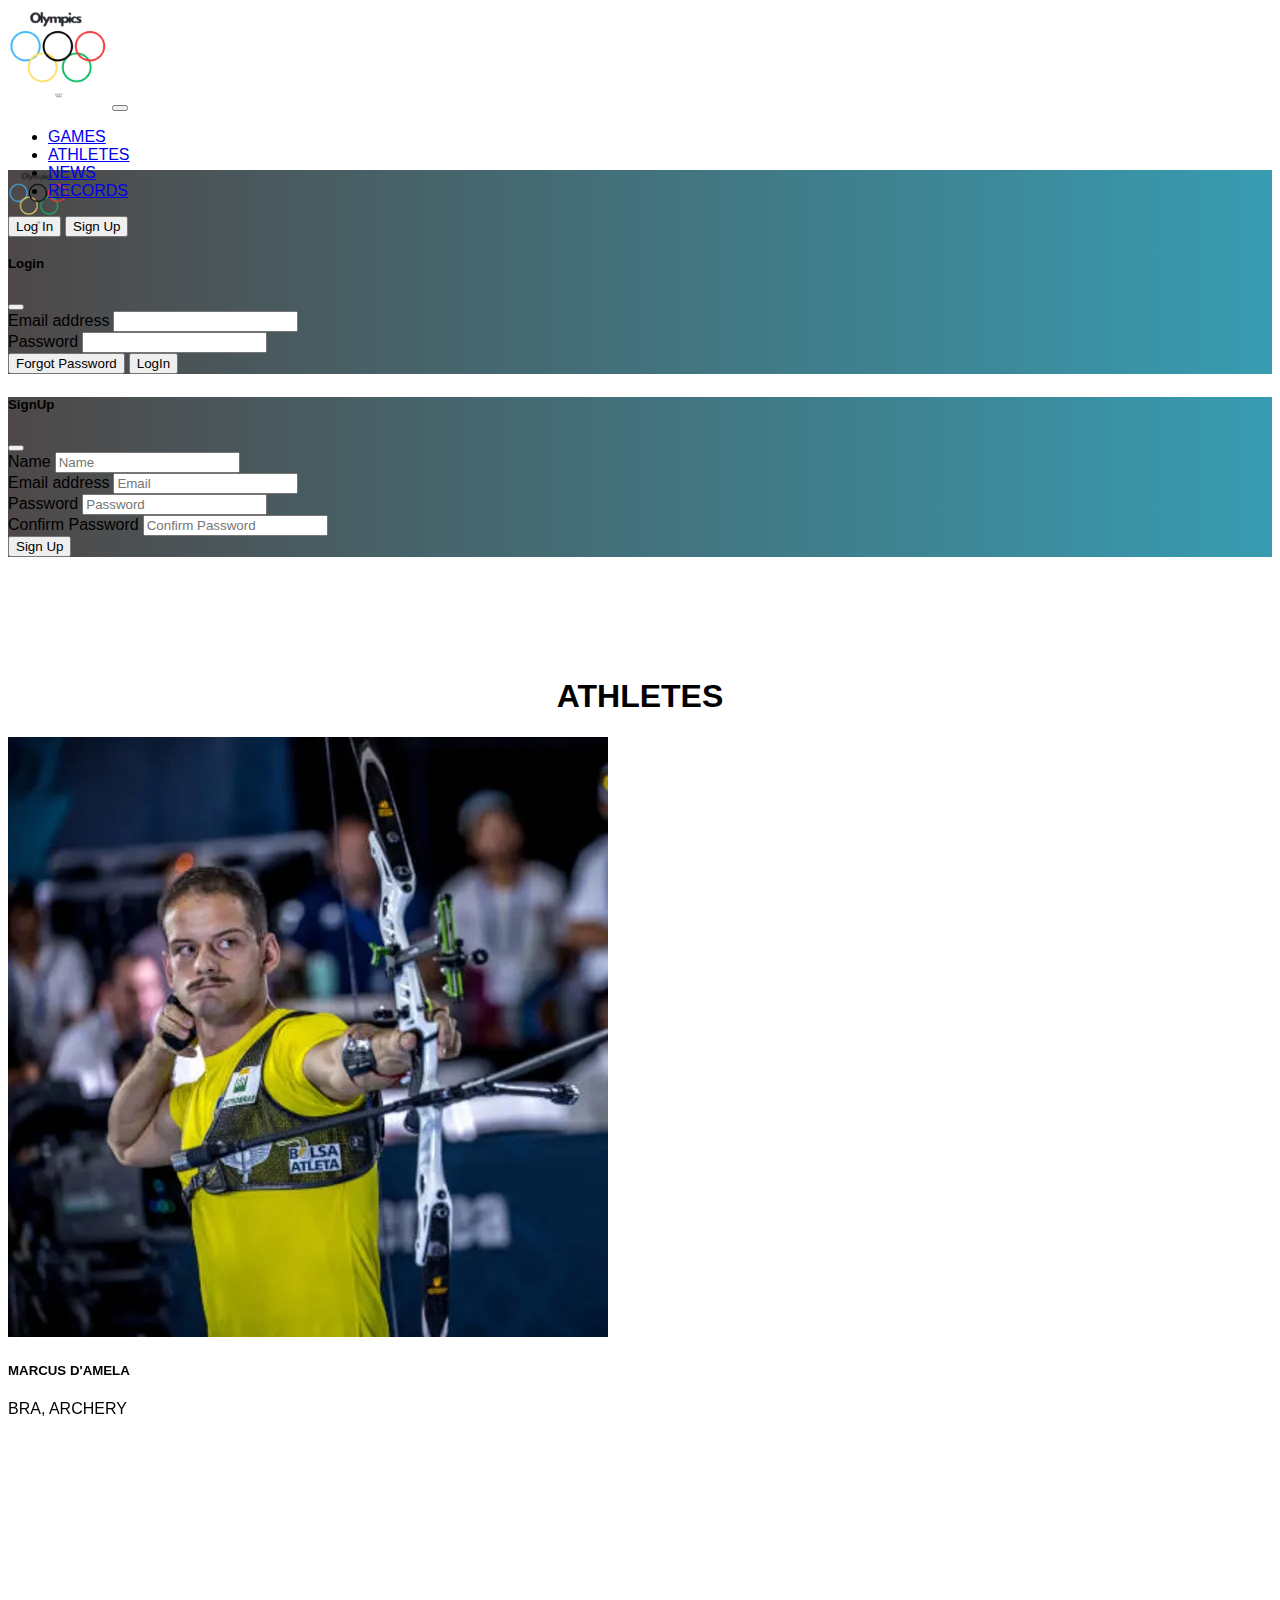
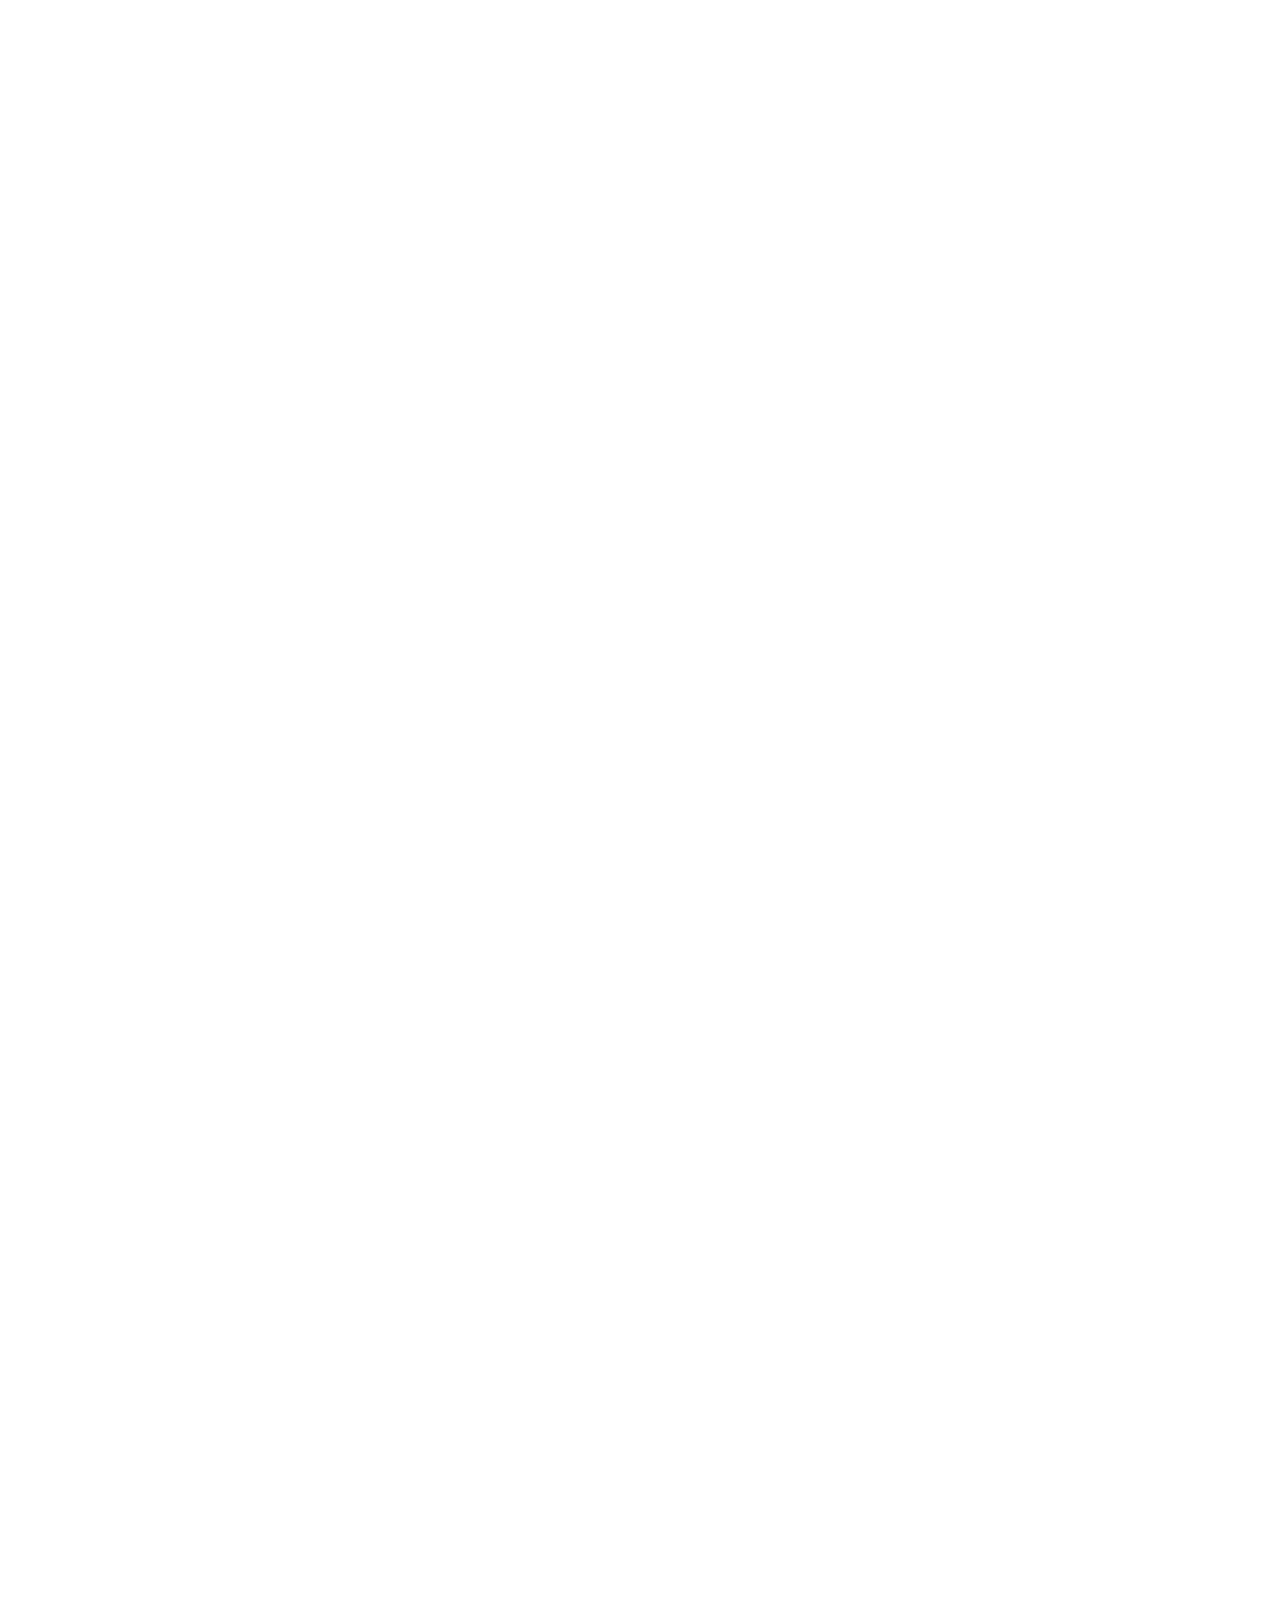
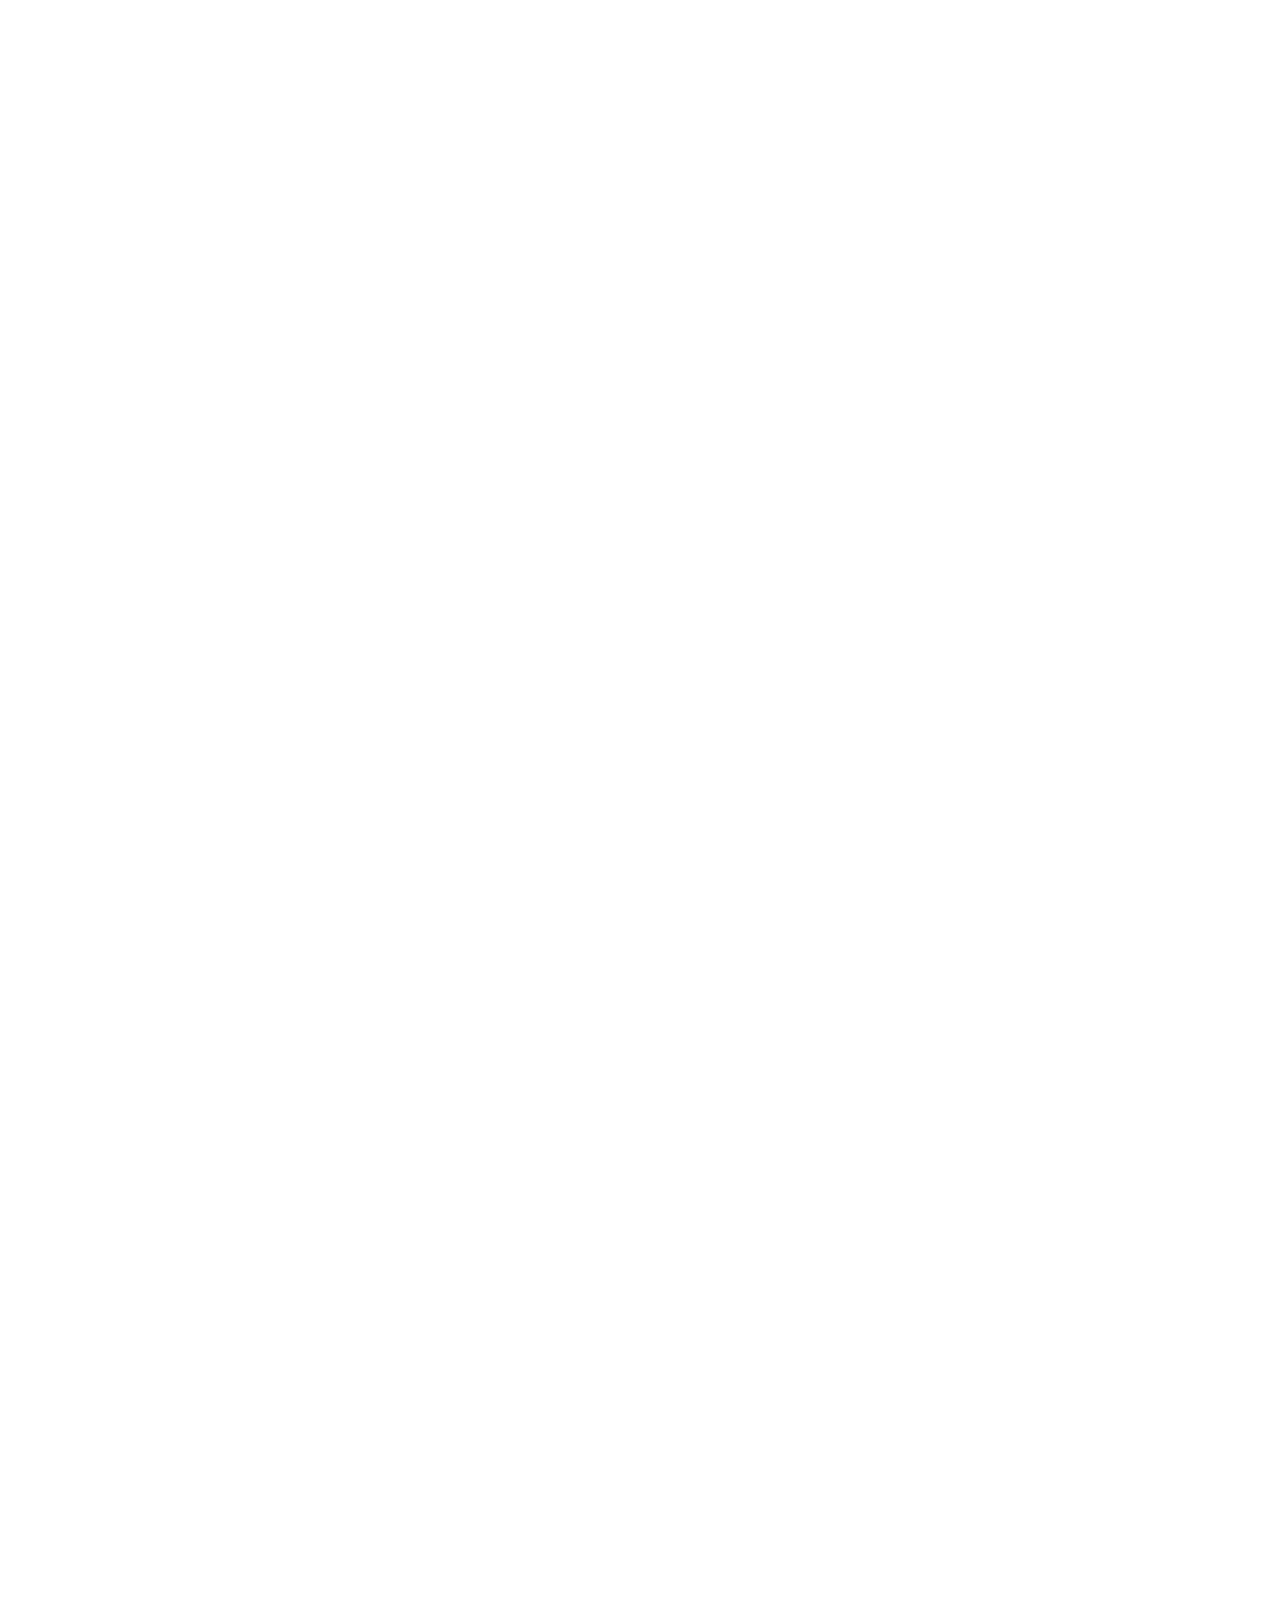
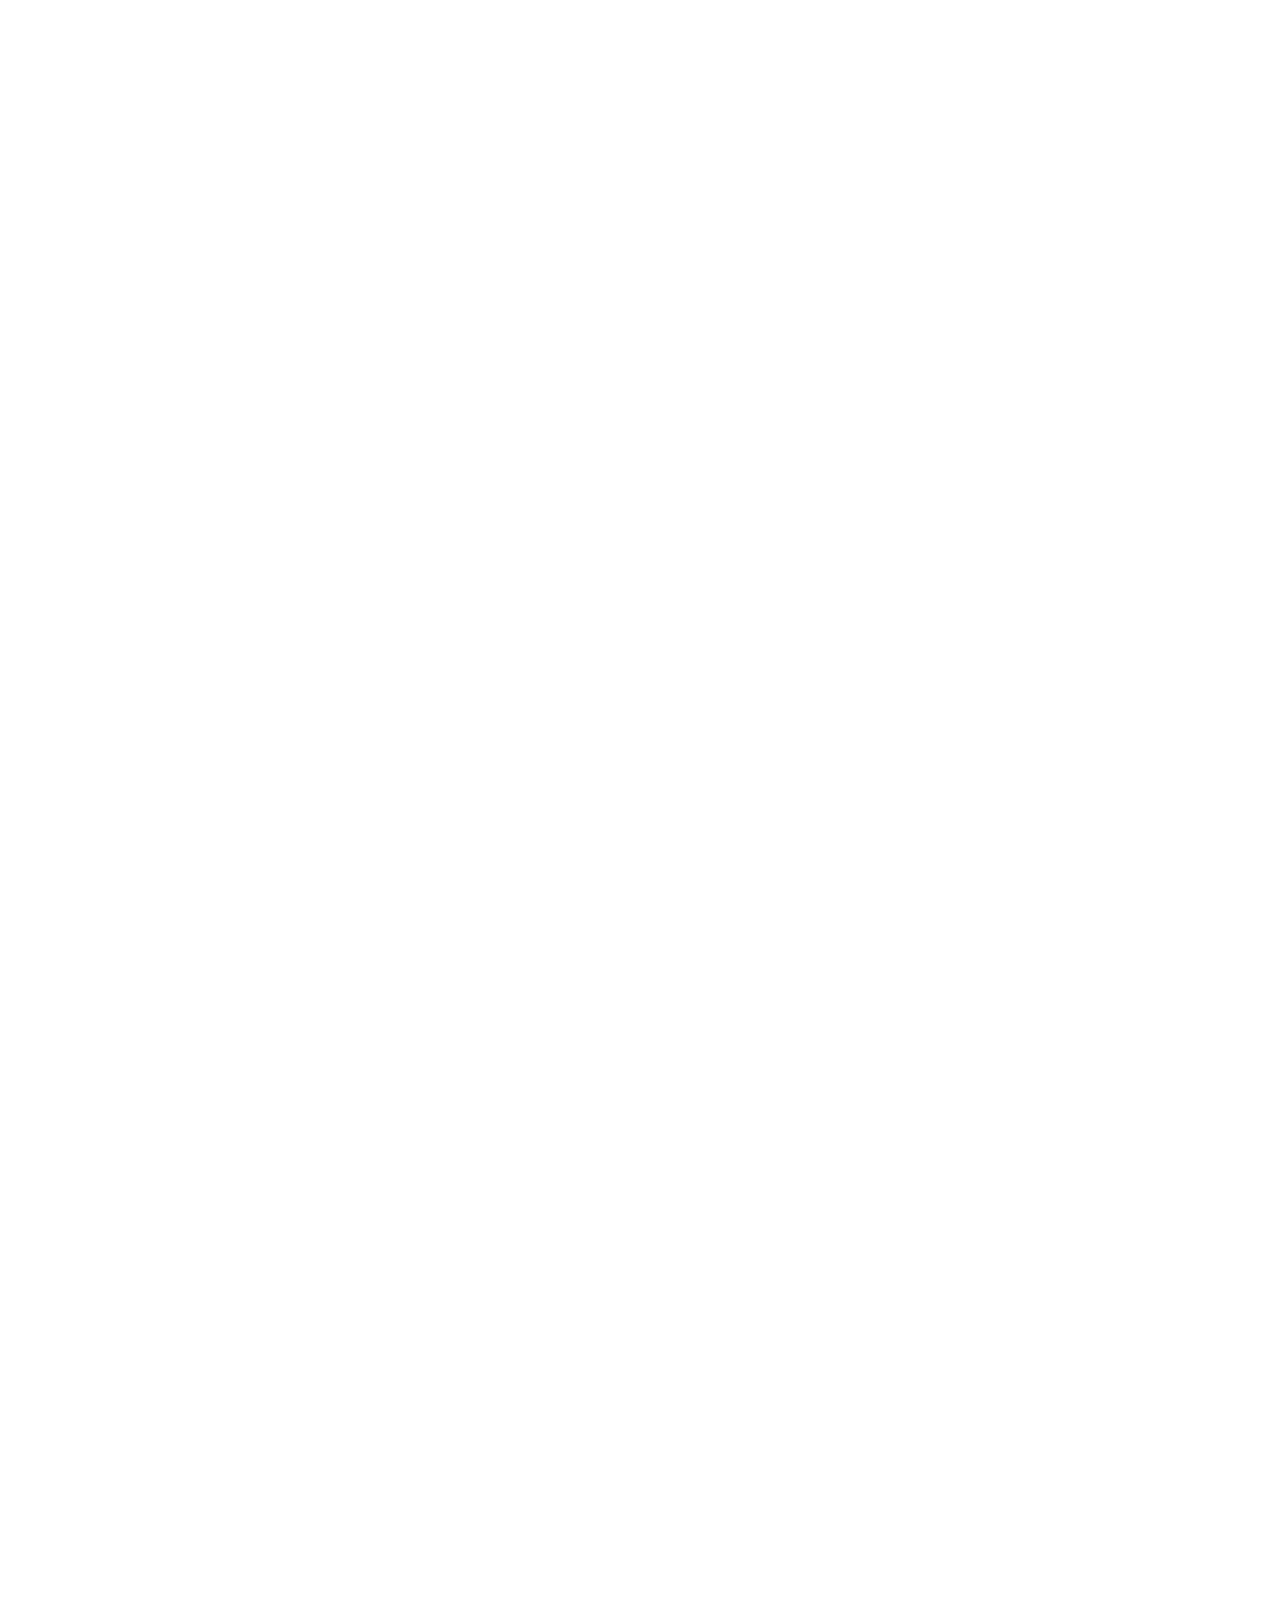
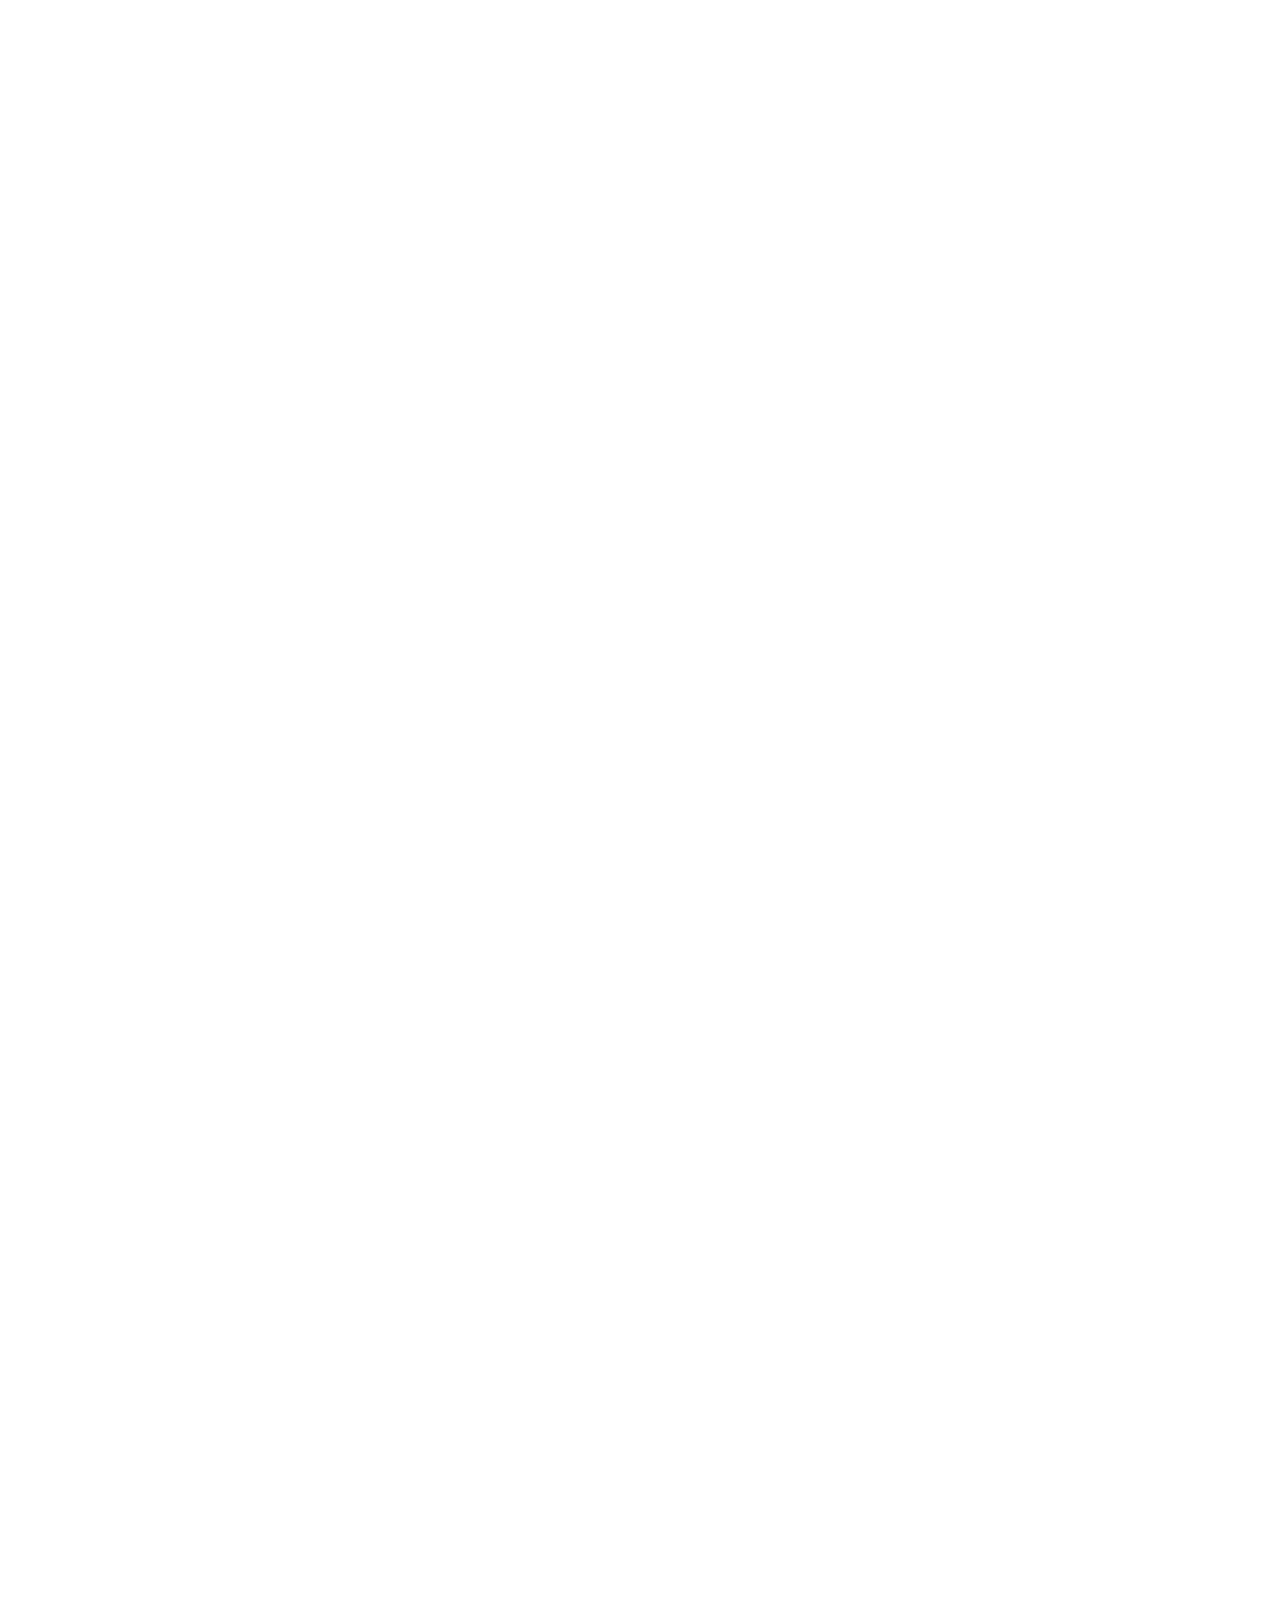
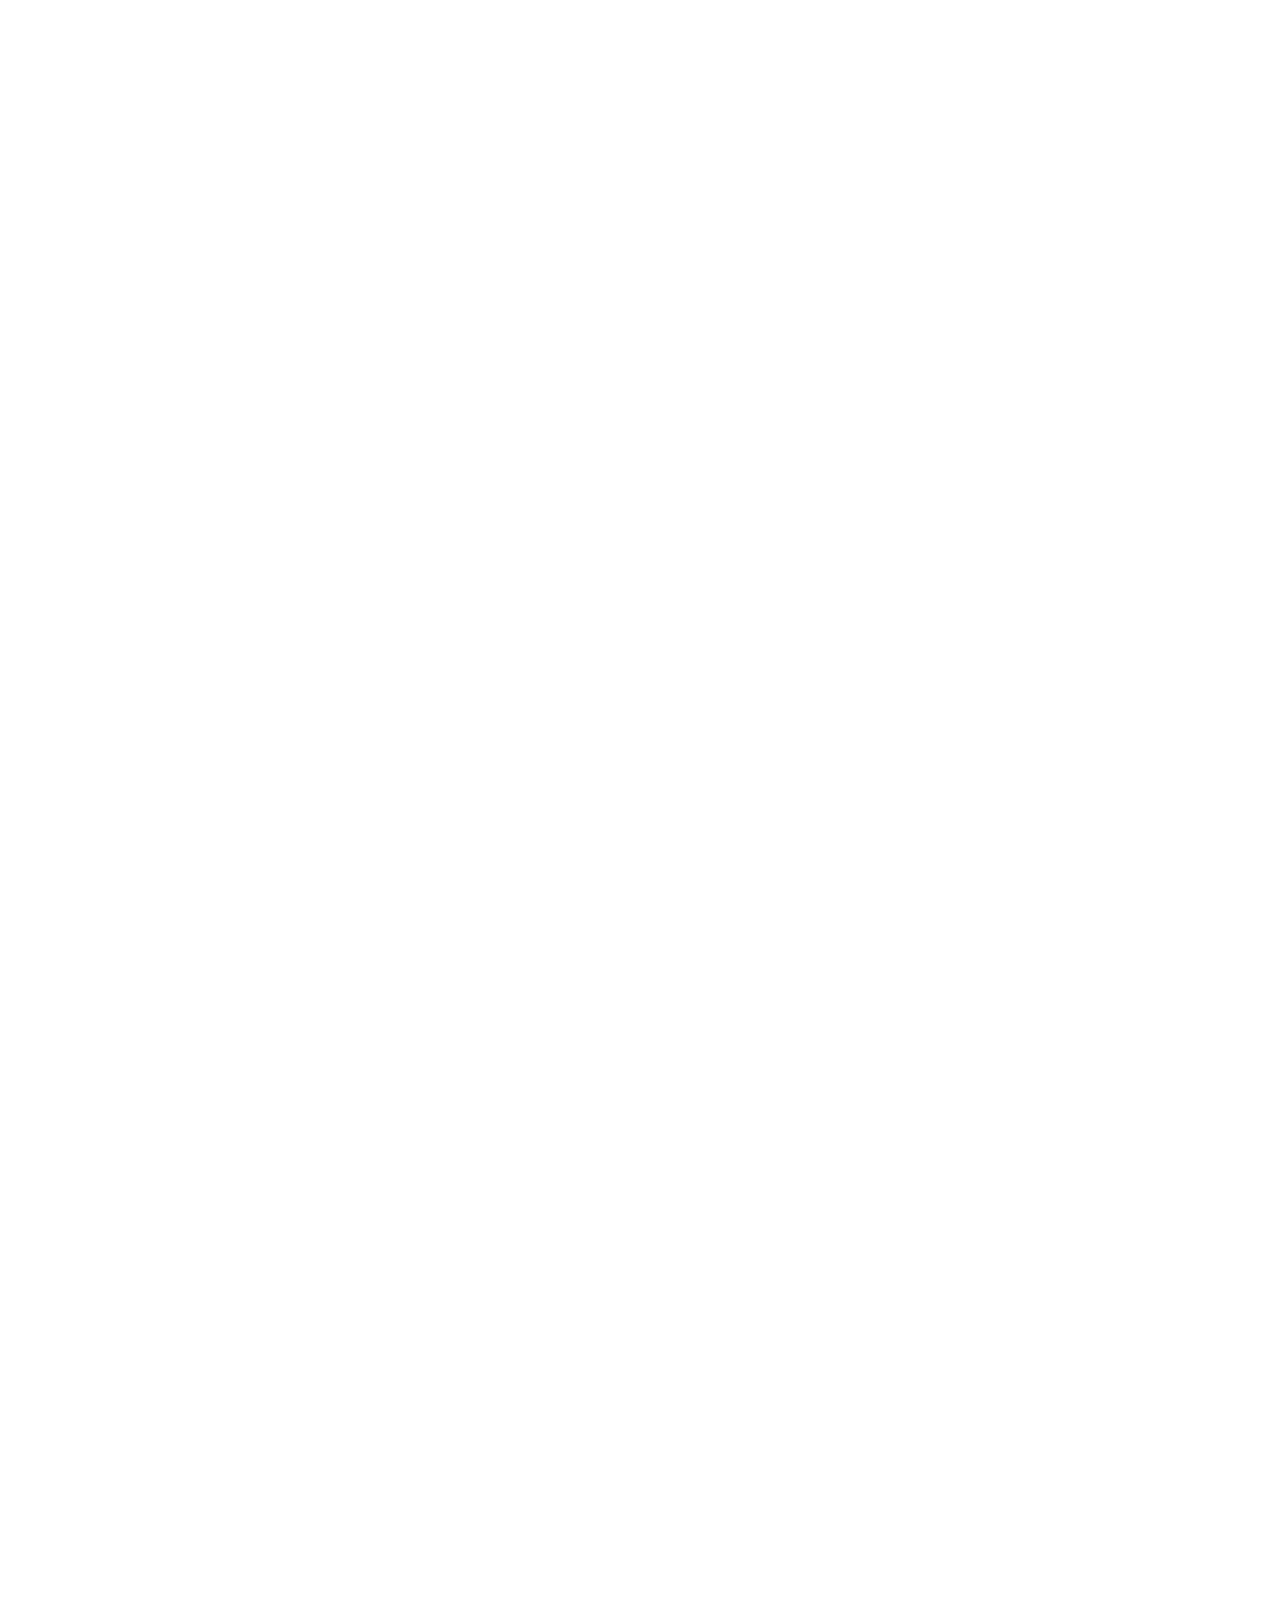
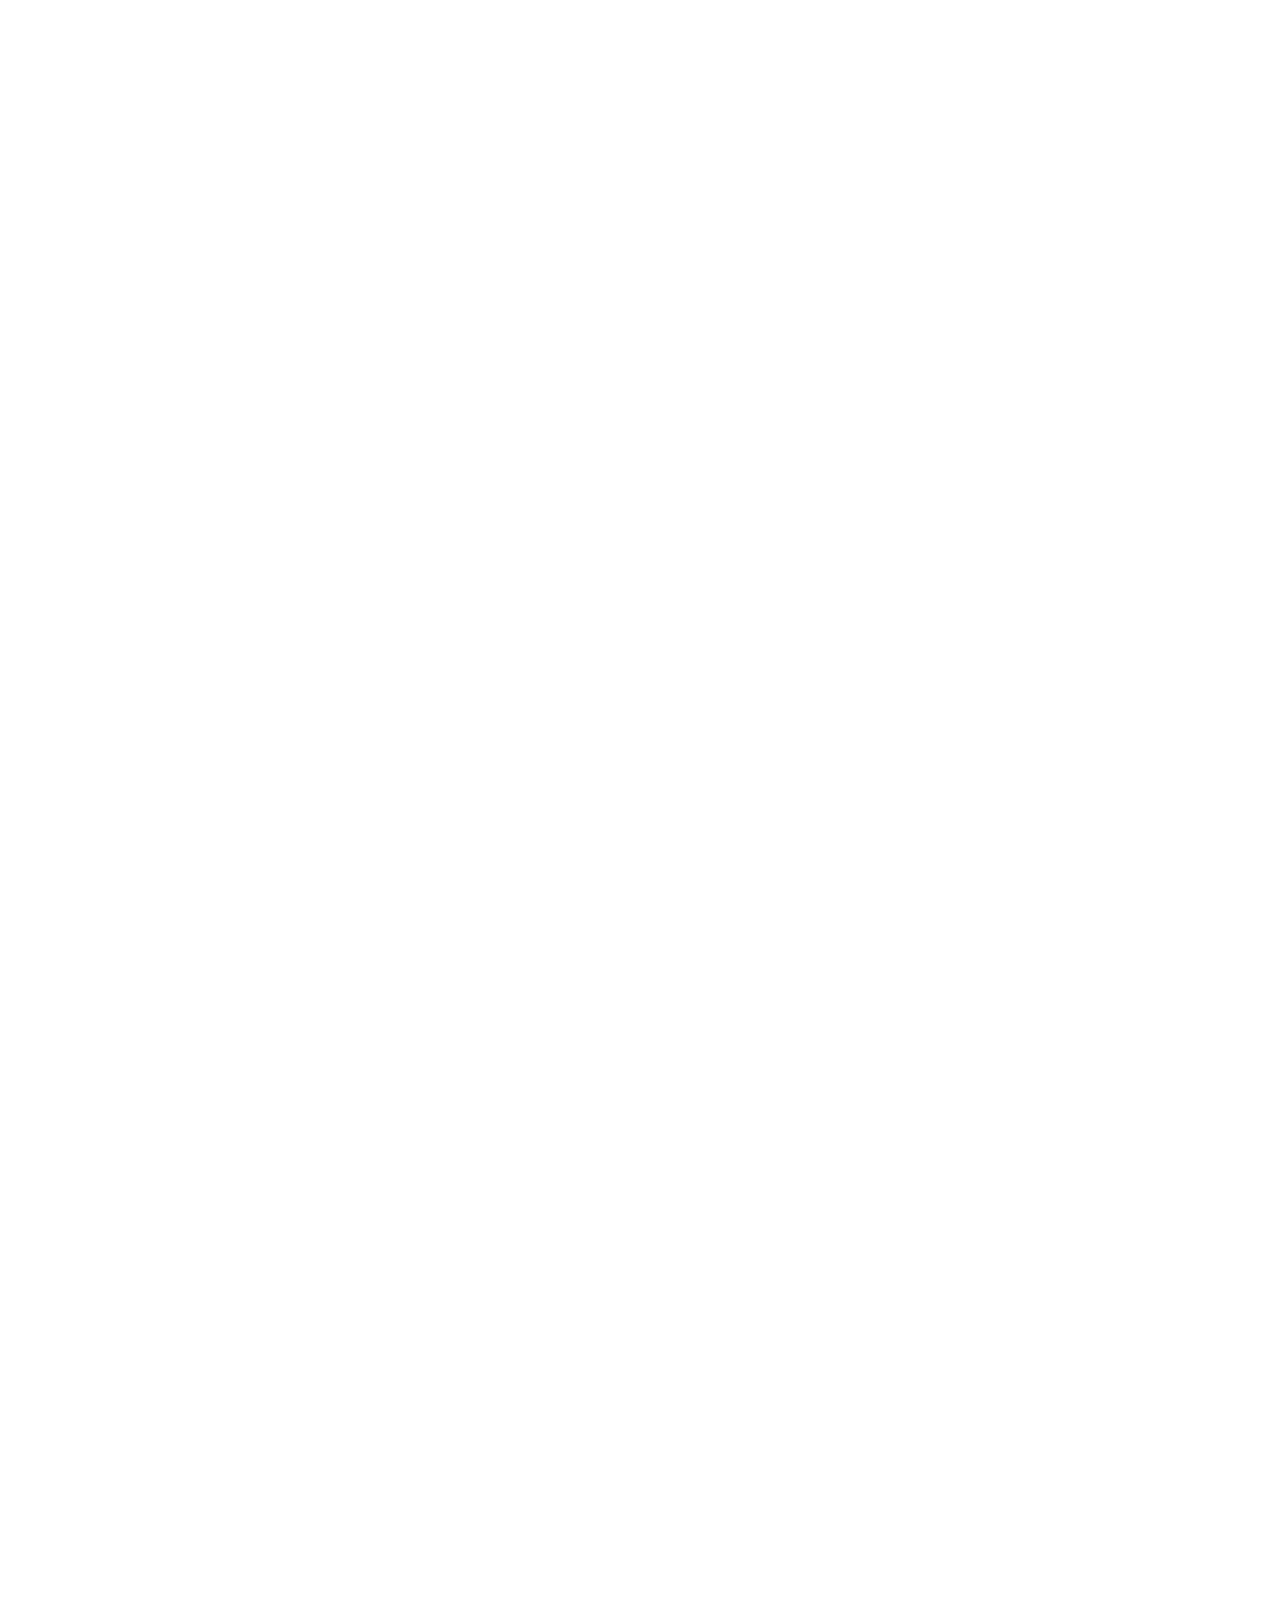
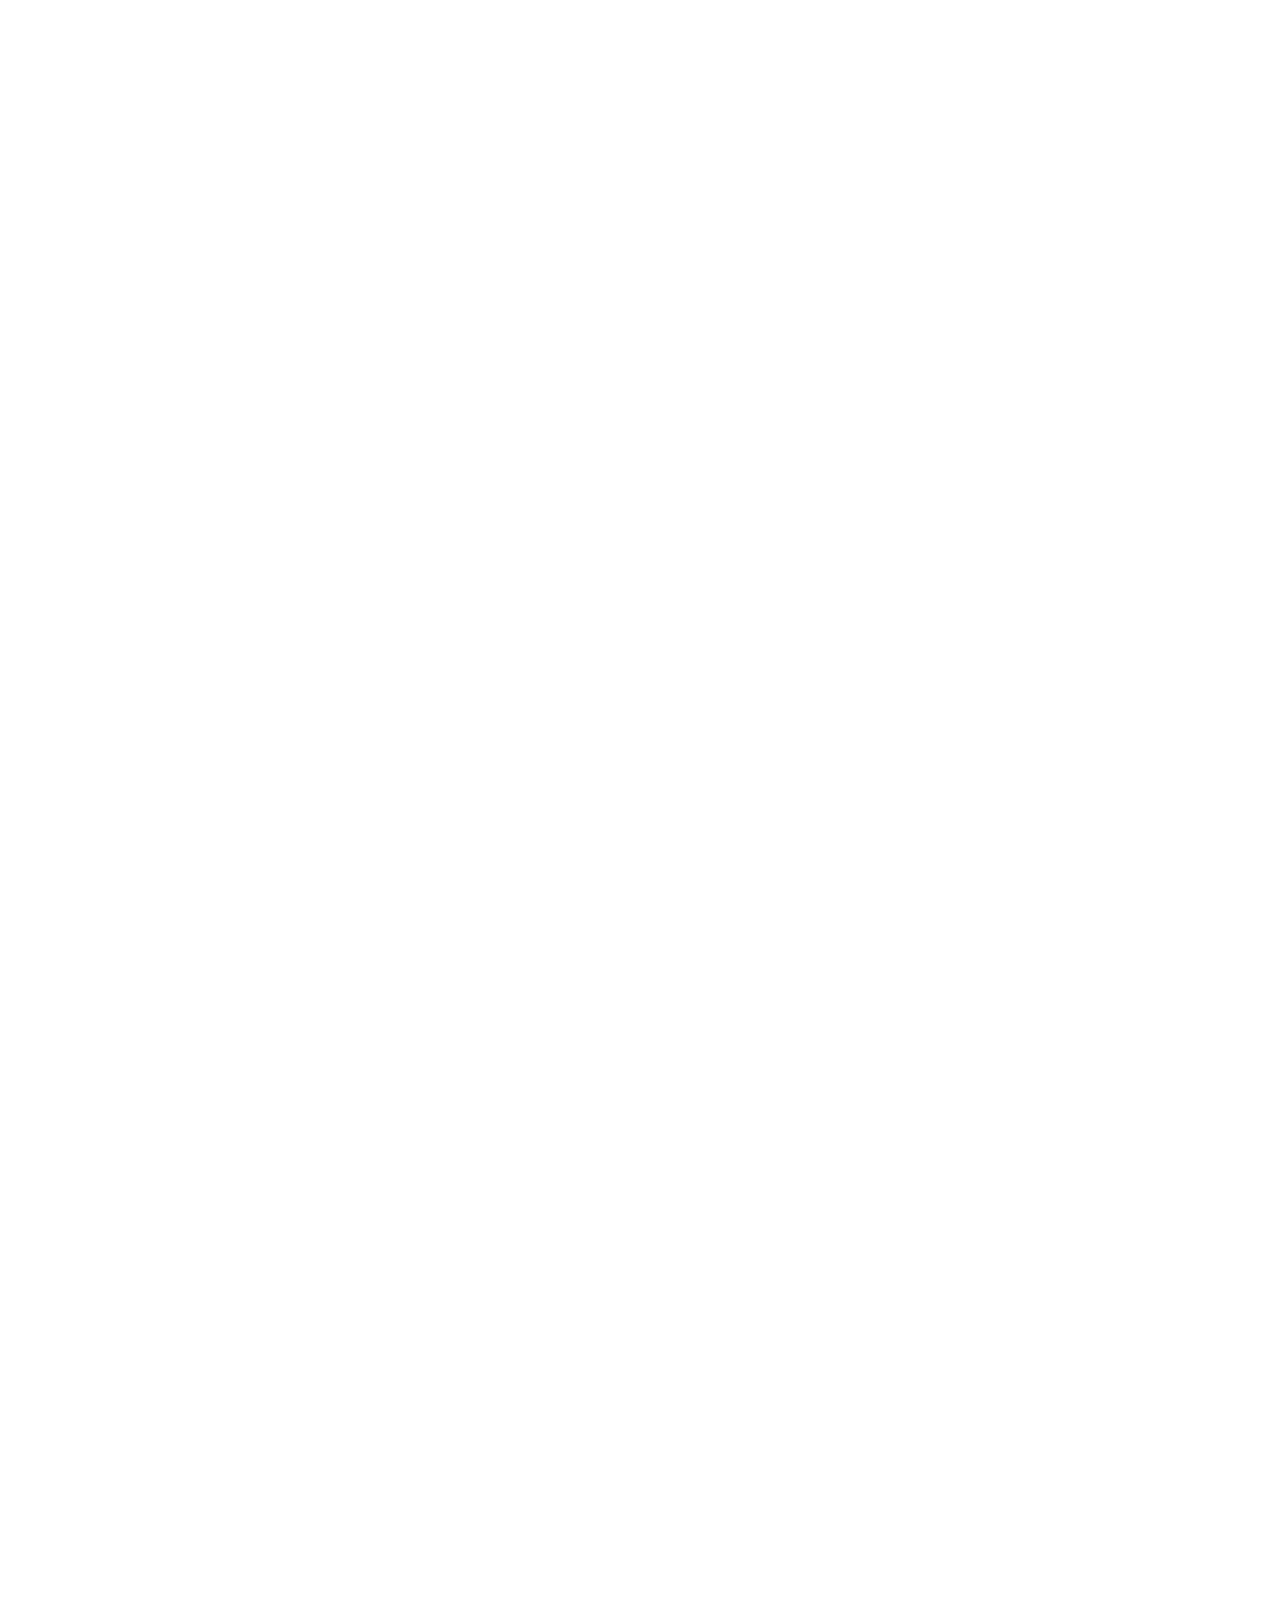
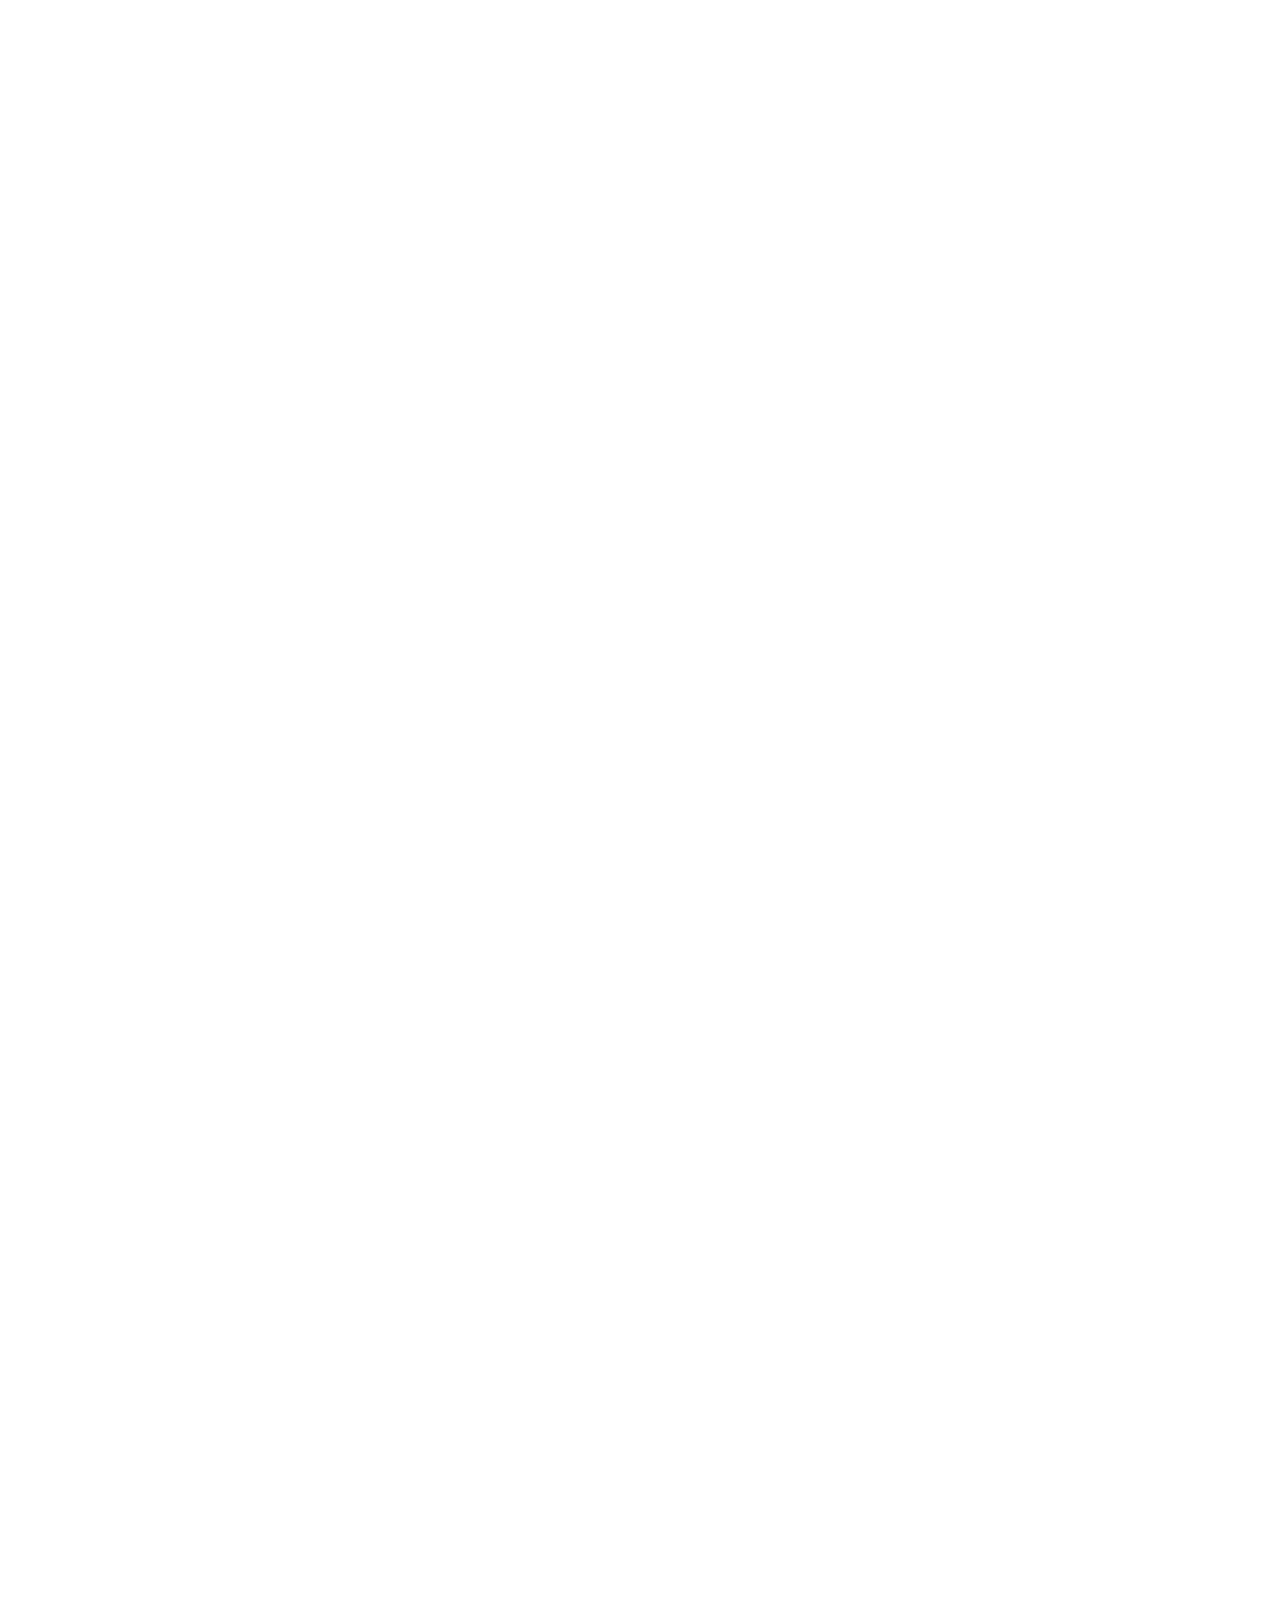
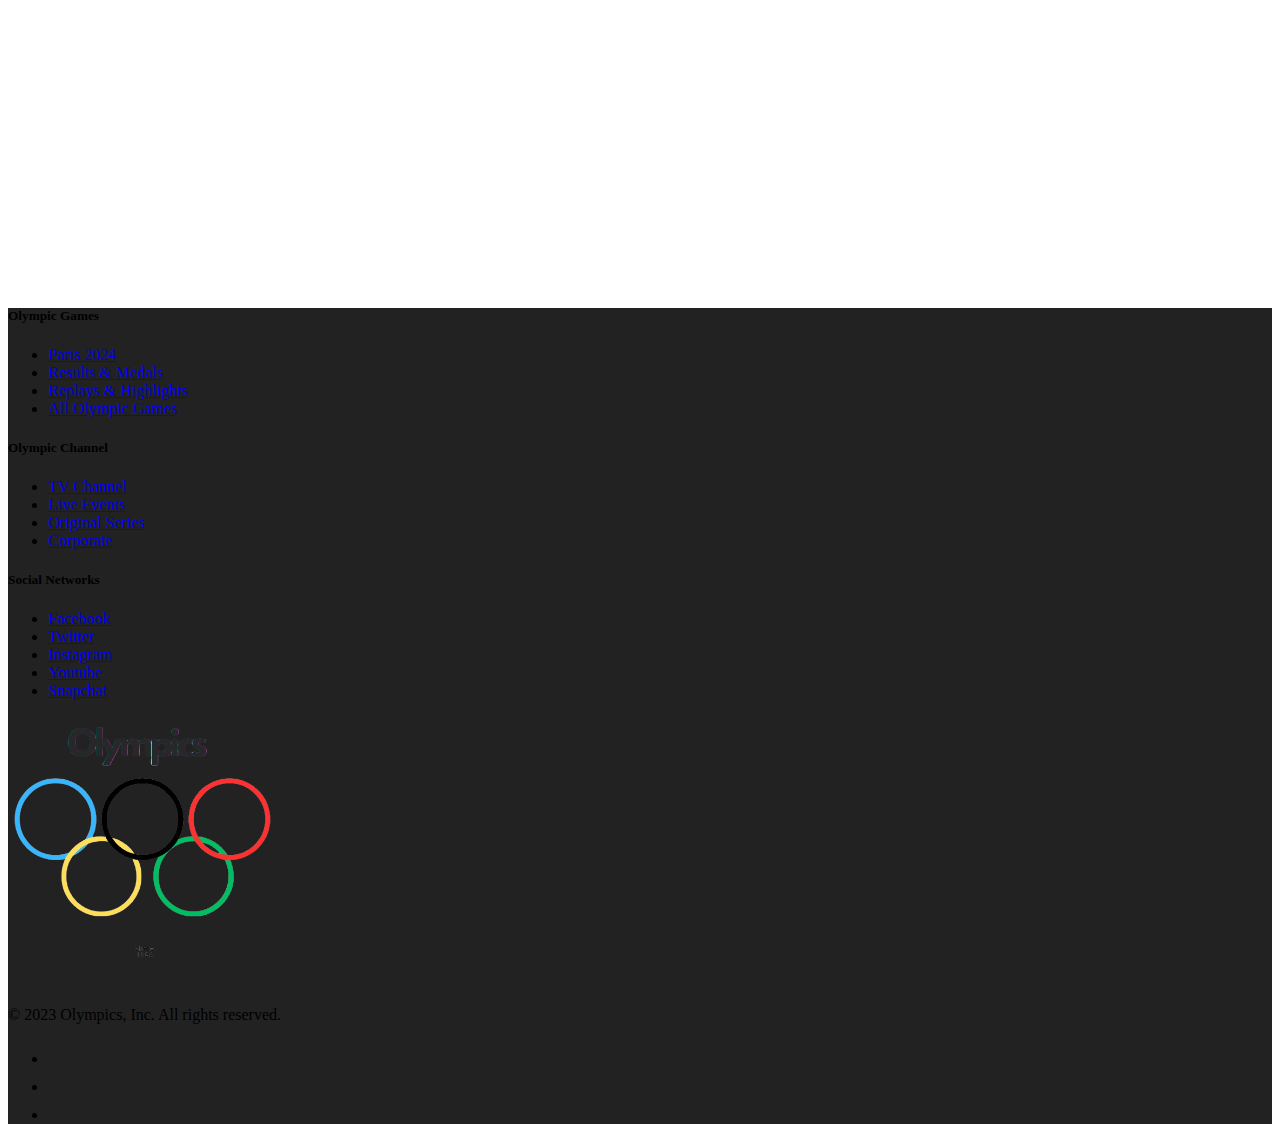
<file: athletes.html>
<!doctype html>
<html lang="en">

<head>
  <!-- Required meta tags -->
  <meta charset="utf-8">
  <meta name="viewport" content="width=device-width, initial-scale=1">
  <link rel="stylesheet" href="https://cdnjs.cloudflare.com/ajax/libs/font-awesome/6.4.2/css/all.min.css"
    integrity="sha512-z3gLpd7yknf1YoNbCzqRKc4qyor8gaKU1qmn+CShxbuBusANI9QpRohGBreCFkKxLhei6S9CQXFEbbKuqLg0DA=="
    crossorigin="anonymous" referrerpolicy="no-referrer" />
  <!-- Bootstrap CSS -->
  <link href="https://cdn.jsdelivr.net/npm/bootstrap@5.0.2/dist/css/bootstrap.min.css" rel="stylesheet"
    integrity="sha384-EVSTQN3/azprG1Anm3QDgpJLIm9Nao0Yz1ztcQTwFspd3yD65VohhpuuCOmLASjC" crossorigin="anonymous">
  <link rel="stylesheet" href="./main.css">
  <!-- Google fonts link -->
  <link rel="preconnect" href="https://fonts.googleapis.com">
  <link rel="preconnect" href="https://fonts.gstatic.com" crossorigin>
  <link href="https://fonts.googleapis.com/css2?family=Anton&display=swap" rel="stylesheet">
  <!-- aos css cdn -->
  <link href="https://unpkg.com/aos@2.3.1/dist/aos.css" rel="stylesheet">
  <title>Athletes in Olympics</title>
  <style>
    .heading {
      font-family: 'Anton', sans-serif;
      font-family: 'Lato', sans-serif;
    }

    .card {
      transition: all 0.5s ease 0s;
    }

    .card:hover {
      transform: scale(0.8);
    }

    body {
      overflow-x: hidden;
    }
  </style>

</head>

<body>


  <!-- Navbar start -->


  <nav class="navbar navbar-expand-lg navbar-light fixed-top" style="height: 18vh;">
    <div class="container-fluid">
      <a class="navbar-brand mt-2 ms-4" href="./index.html"><img style="height: 100px;"
          src="./Images/WhatsApp_Image_2023-10-19_at_20.56.01_63c60977-removebg-preview.png" alt=""></a>
      <button class="navbar-toggler" type="button" data-bs-toggle="collapse" data-bs-target="#navbarSupportedContent"
        aria-controls="navbarSupportedContent" aria-expanded="false" aria-label="Toggle navigation">
        <span class="text-light"><i class="fa-solid fa-bars"></i></span>
      </button>
      <div class="collapse navbar-collapse" id="navbarSupportedContent">
        <ul class="navbar-nav ms-auto mb-2 mb-lg-0">
          <li class="nav-item px-4">
            <a class="nav-link active fs-4 fw-bold text-dark heading hover-underline-animation" aria-current="page"
              href="./index.html">GAMES</a>
          </li>
          <li class="nav-item px-4">
            <a class="nav-link active fs-4 text-dark fw-bold heading hover-underline-animation"
              href="./athletes.html">ATHLETES</a>
          </li>
          <li class="nav-item px-4">
            <a class="nav-link active fs-4 text-dark fw-bold heading hover-underline-animation"
              href="./news.html">NEWS</a>
          </li>
          <li class="nav-item px-4">
            <a class="nav-link active fs-4 fw-bold text-dark heading hover-underline-animation"
              href="./records.html">RECORDS</a>
          </li>
        </ul>
        <button class="btn btn-outline-dark me-2 rounded-pill" data-bs-toggle="modal" data-bs-target="#exampleModal">Log
          In</button>
        <button class="btn btn-outline-dark me-4 rounded-pill" data-bs-toggle="modal"
          data-bs-target="#exampleModal1">Sign Up</button>
      </div>
    </div>
  </nav>


  <!-- login modal -->


  <div class="modal fade" id="exampleModal" tabindex="-1" aria-labelledby="exampleModalLabel" aria-hidden="true">
    <div class="modal-dialog">
      <div class="modal-content">
        <div class="modal-header">
          <img src="./Images/WhatsApp_Image_2023-10-19_at_20.56.01_63c60977-removebg-preview.png" alt=""
            style="width: 60px;">
          <h5 class="modal-title heading text-light" id="exampleModalLabel">Login</h5>
          <button type="button" class="btn-close" data-bs-dismiss="modal" aria-label="Close"></button>
        </div>
        <div class="modal-body text-light">
          <form>
            <div class="mb-3">
              <label for="exampleInputEmail1" class="form-label heading"><i class="fas fa-user"></i>Email
                address</label>
              <input type="email" class="form-control" id="exampleInputEmail1" aria-describedby="emailHelp" required>
            </div>
            <div class="mb-3">
              <label for="exampleInputPassword1" class="form-label heading"><i class="fas fa-key"></i>Password</label>
              <input type="password" class="form-control" id="exampleInputPassword1" required>
            </div>
            <div class="modal-footer">
              <button type="button" class="btn btn-secondary heading rounded-pill" data-bs-dismiss="modal">Forgot
                Password</button>
              <button type="submit" class="btn btn-primary heading rounded-pill">LogIn</button>
            </div>
          </form>
        </div>

      </div>
    </div>
  </div>

  <!-- Signup modal -->


  <div class="modal fade" id="exampleModal1" tabindex="-1" aria-labelledby="exampleModalLabel2" aria-hidden="true">
    <div class="modal-dialog">
      <div class="modal-content text-light">
        <div class="modal-header">
          <h5 class="modal-title heading" id="exampleModalLabel">SignUp</h5>
          <button type="button" class="btn-close" data-bs-dismiss="modal" aria-label="Close"></button>
        </div>
        <div class="modal-body">
          <form>
            <div class="mb-3">
              <label for="exampleInputPassword1" class="form-label heading hover-underline-animation">Name</label>
              <input type="text" class="form-control" id="exampleInputPassword1" required placeholder="Name">
            </div>
            <div class="mb-3">
              <label for="exampleInputEmail1" class="form-label heading hover-underline-animation">Email address</label>
              <input type="email" class="form-control" id="exampleInputEmail1" aria-describedby="emailHelp" required
                placeholder="Email">
            </div>
            <div class="mb-3">
              <label for="exampleInputPassword1" class="form-label heading hover-underline-animation">Password</label>
              <input type="password" class="form-control" id="exampleInputPassword1" required placeholder="Password">
            </div>
            <div class="mb-3">
              <label for="exampleInputPassword1" class="form-label heading hover-underline-animation">Confirm
                Password</label>
              <input type="password" class="form-control" id="exampleInputPassword1" required
                placeholder="Confirm Password">
            </div>
            <div class="modal-footer">
              <button type="submit" class="btn btn-primary heading rounded-pill">Sign Up</button>
            </div>
          </form>
        </div>
      </div>
    </div>
  </div>


  <!-- athlete page start -->


  <h1 class="athletes heading"><strong>ATHLETES</strong></h1>

  <div class="row ms-5 heading">
    <div class="card border-0 px-4 " style="width: 13rem;" data-aos="flip-left">
      <img src="./athletes img/4 (1).jpg" class="card-img-top rounded-circle" alt="...">
      <div class="card-body">
        <h5 class="card-title text-center">MARCUS D'AMELA</h5>
        <p class="card-text text-center">BRA, ARCHERY</p>
      </div>
    </div>
    <div class="card border-0 px-4" style="width: 13rem;" data-aos="flip-left">
      <img src="./athletes img/5.jpg" class="card-img-top rounded-circle" alt="...">
      <div class="card-body">
        <h5 class="card-title text-center">YUTO HORIGOME</h5>
        <p class="card-text text-center">JPN, SKATEBOARDING</p>
      </div>
    </div>
    <div class="card border-0 px-4" style="width: 13rem;" data-aos="flip-left">
      <img src="./athletes img/6.jpg" class="card-img-top rounded-circle" alt="...">
      <div class="card-body">
        <h5 class="card-title text-center">RAYSSA LEAL</h5>
        <p class="card-text text-center">BRA, SKATEBOARDING</p>
      </div>
    </div>
    <div class="card border-0 px-4" style="width: 13rem;" data-aos="flip-left">
      <img src="./athletes img/7.jpg" class="card-img-top rounded-circle" alt="...">
      <div class="card-body">
        <h5 class="card-title text-center">KATIE LEDECKY</h5>
        <p class="card-text text-center">USA, SWIMMING</p>
      </div>
    </div>
    <div class="card border-0 px-4" style="width: 13rem;" data-aos="flip-left">
      <img src="./athletes img/8.jpg" class="card-img-top rounded-circle" alt="...">
      <div class="card-body">
        <h5 class="card-title text-center">KRISTOF MILAK</h5>
        <p class="card-text text-center">HUN, SWIMMING</p>
      </div>
    </div>
    <div class="card border-0 px-4" style="width: 13rem;" data-aos="flip-left">
      <img src="./athletes img/9.jpg" class="card-img-top rounded-circle" alt="...">
      <div class="card-body">
        <h5 class="card-title text-center">KAYLEE MCKEOWN</h5>
        <p class="card-text text-center">AUS, SWIMMING</p>
      </div>
    </div>
  </div>
  <div class="row ms-5 heading">
    <div class="card border-0 px-4" style="width: 13rem;" data-aos="flip-up">
      <img src="./athletes img/aopkmtbyyc7fbhoh6gzz.webp" class="card-img-top rounded-circle" alt="...">
      <div class="card-body">
        <h5 class="card-title text-center">FLORA DUFFY</h5>
        <p class="card-text text-center">BER, TRIATHLON</p>
      </div>
    </div>
    <div class="card border-0 px-4" style="width: 13rem;" data-aos="flip-up">
      <img src="./athletes img/bxcutsu799ls7t2mcdwl.webp" class="card-img-top rounded-circle" alt="...">
      <div class="card-body">
        <h5 class="card-title text-center">ELIN RUBENSSON</h5>
        <p class="card-text text-center">SWE, FOOTBALL</p>
      </div>
    </div>
    <div class="card border-0 px-4" style="width: 13rem;" data-aos="flip-up">
      <img src="./athletes img/gsfzbbjmgyi8atet8iot.webp" class="card-img-top rounded-circle" alt="...">
      <div class="card-body">
        <h5 class="card-title text-center">P. V. SINDHU</h5>
        <p class="card-text text-center">IND, BADMINTON</p>
      </div>
    </div>
    <div class="card border-0 px-4" style="width: 13rem;" data-aos="flip-up">
      <img src="./athletes img/gxts3zdtbcf6sb2bid9s.jpg" class="card-img-top rounded-circle" alt="...">
      <div class="card-body">
        <h5 class="card-title text-center">YUZURU HANYU</h5>
        <p class="card-text text-center">JPN, FIGURE SKATING</p>
      </div>
    </div>
    <div class="card border-0 px-4" style="width: 13rem;" data-aos="flip-up">
      <img src="./athletes img/hgotdozfbffr1w9jbbj6 (1).webp" class="card-img-top rounded-circle" alt="...">
      <div class="card-body">
        <h5 class="card-title text-center">SHELLY-ANN FRASER-PRYCE</h5>
        <p class="card-text text-center">JAM, ATHLETICS</p>
      </div>
    </div>
    <div class="card border-0 px-4" style="width: 13rem;" data-aos="flip-up">
      <img src="./athletes img/img3.jpg" class="card-img-top rounded-circle" alt="...">
      <div class="card-body">
        <h5 class="card-title text-center">COCO GAUFF</h5>
        <p class="card-text text-center">USA, TENNIS</p>
      </div>
    </div>
  </div>
  <div class="row ms-5 heading">
    <div class="card border-0 px-4" style="width: 13rem;" data-aos="flip-right">
      <img src="./athletes img/kxv7nqrkzzwxkvysxdeo.webp" class="card-img-top rounded-circle" alt="...">
      <div class="card-body">
        <h5 class="card-title text-center">CAELEB DRESSEL</h5>
        <p class="card-text text-center">USA, SWIMMING</p>
      </div>
    </div>
    <div class="card border-0 px-4" style="width: 13rem;" data-aos="flip-right">
      <img src="./athletes img/o7jvipsa0kfv8uv9hzbm.webp" class="card-img-top rounded-circle" alt="...">
      <div class="card-body">
        <h5 class="card-title text-center">NEERAJ CHOPRA</h5>
        <p class="card-text text-center">IND, ATHLETICS</p>
      </div>
    </div>
    <div class="card border-0 px-4" style="width: 13rem;" data-aos="flip-right">
      <img src="./athletes img/okl0qlkxygyr0hsdsywl.webp" class="card-img-top rounded-circle" alt="...">
      <div class="card-body">
        <h5 class="card-title text-center">ALAA MASO</h5>
        <p class="card-text text-center">EOR, SWIMMING</p>
      </div>
    </div>
    <div class="card border-0 px-4" style="width: 13rem;" data-aos="flip-right">
      <img src="./athletes img/rcqujgkcakerssfiztts.webp" class="card-img-top rounded-circle" alt="...">
      <div class="card-body">
        <h5 class="card-title text-center">WINFRED MUTILE YAVI</h5>
        <p class="card-text text-center">BRN, ATHLETICS</p>
      </div>
    </div>
    <div class="card border-0 px-4" style="width: 13rem;" data-aos="flip-right">
      <img src="./athletes img/szu1u2wdvntueanxls63.webp" class="card-img-top rounded-circle" alt="...">
      <div class="card-body">
        <h5 class="card-title text-center">YAROSLAVA MAHUCHIKH</h5>
        <p class="card-text text-center">UKR, ATHLETICS</p>
      </div>
    </div>
    <div class="card border-0 px-4" style="width: 13rem;" data-aos="flip-right">
      <img src="./athletes img/vhfr6hduzmldcu4dhgre.webp" class="card-img-top rounded-circle" alt="...">
      <div class="card-body">
        <h5 class="card-title text-center">SERENA WILLIAMS</h5>
        <p class="card-text text-center">USA, TENNIS</p>
      </div>
    </div>
  </div>
  <div class="row ms-5 heading">
    <div class="card border-0 px-4" style="width: 13rem;" data-aos="flip-right">
      <img src="./athletes img/wnsbh9wsjhaod4j2vupp.webp" class="card-img-top rounded-circle" alt="...">
      <div class="card-body">
        <h5 class="card-title text-center">FILIPE TOLEDO</h5>
        <p class="card-text text-center">BRA, SURFING</p>
      </div>
    </div>
    <div class="card border-0 px-4" style="width: 13rem;" data-aos="flip-right">
      <img src="./athletes img/y9zqhstrzijpteorefyi.webp" class="card-img-top rounded-circle" alt="...">
      <div class="card-body">
        <h5 class="card-title text-center">CARLOS E. YULO</h5>
        <p class="card-text text-center">PHI, ARTISTIC GYMNASTICS</p>
      </div>
    </div>
  </div>


  <!-- Footer -->

  <div class="mt-5" style="background-color: #222222;">
    <footer class=" container py-5">
      <div class="row d-flex justify-content-center">
        <div class="col-2 text-light ms-0 me-auto">
          <h5>Olympic Games</h5>
          <ul class="nav flex-column text-center text-sm-center text-md-start text-lg-start">
            <li class="nav-item mb-2"><a href="#" class="nav-link p-0 text-light">Paris 2024</a></li>
            <li class="nav-item mb-2"><a href="#" class="nav-link p-0 text-light">Results & Medals</a></li>
            <li class="nav-item mb-2"><a href="#" class="nav-link p-0 text-light">Replays & Highlights</a></li>
            <li class="nav-item mb-2"><a href="#" class="nav-link p-0 text-light">All Olympic Games</a></li>
          </ul>
        </div>

        <div class="col-2 text-light d-none d-sm-none d-md-block d-lg-block ms-0 me-auto">
          <h5>Olympic Channel</h5>
          <ul class="nav flex-column">
            <li class="nav-item mb-2"><a href="#" class="nav-link p-0 text-light">TV Channel</a></li>
            <li class="nav-item mb-2"><a href="#" class="nav-link p-0 text-light">Live Events</a></li>
            <li class="nav-item mb-2"><a href="#" class="nav-link p-0 text-light">Original Series</a></li>
            <li class="nav-item mb-2"><a href="#" class="nav-link p-0 text-light">Corporate</a></li>
          </ul>
        </div>

        <div class="col-2 text-light d-none d-sm-none d-md-block d-lg-block">
          <h5>Social Networks</h5>
          <ul class="nav flex-column">
            <li class="nav-item mb-2"><a href="#" class="nav-link p-0 text-light">Facebook</a></li>
            <li class="nav-item mb-2"><a href="#" class="nav-link p-0 text-light">Twitter</a></li>
            <li class="nav-item mb-2"><a href="#" class="nav-link p-0 text-light">Instagram</a></li>
            <li class="nav-item mb-2"><a href="#" class="nav-link p-0 text-light">Youtube</a></li>
            <li class="nav-item mb-2"><a href="#" class="nav-link p-0 text-light">Snapchat</a></li>
          </ul>
        </div>
        <div class="col-4 d-none d-sm-none d-md-block d-lg-block">
          <img src="./Images/WhatsApp_Image_2023-10-19_at_20.56.01_63c60977-removebg-preview.png" alt=""
            style="height: 270px;">
        </div>
      </div>

      <div class="d-flex justify-content-between py-4 my-4 border-top text-light">
        <p>© 2023 Olympics, Inc. All rights reserved.</p>
        <ul class="list-unstyled d-flex">
          <li class="ms-3"><a class="link-dark" href="#"><svg class="bi" width="24" height="24">
                <use xlink:href="#twitter"></use>
              </svg></a></li>
          <li class="ms-3"><a class="link-dark" href="#"><svg class="bi" width="24" height="24">
                <use xlink:href="#instagram"></use>
              </svg></a></li>
          <li class="ms-3"><a class="link-dark" href="#"><svg class="bi" width="24" height="24">
                <use xlink:href="#facebook"></use>
              </svg></a></li>
        </ul>
      </div>
    </footer>
  </div>

  <!-- Option 1: Bootstrap Bundle with Popper -->
  <script src="https://cdn.jsdelivr.net/npm/bootstrap@5.0.2/dist/js/bootstrap.bundle.min.js"
    integrity="sha384-MrcW6ZMFYlzcLA8Nl+NtUVF0sA7MsXsP1UyJoMp4YLEuNSfAP+JcXn/tWtIaxVXM"
    crossorigin="anonymous"></script>
    <!-- aos js cdn -->
  <script src="https://unpkg.com/aos@2.3.1/dist/aos.js"></script>
  <script>
    AOS.init({
      duration: 1000,
      offset: 120,
    });
  </script>
</body>

</html>
</file>
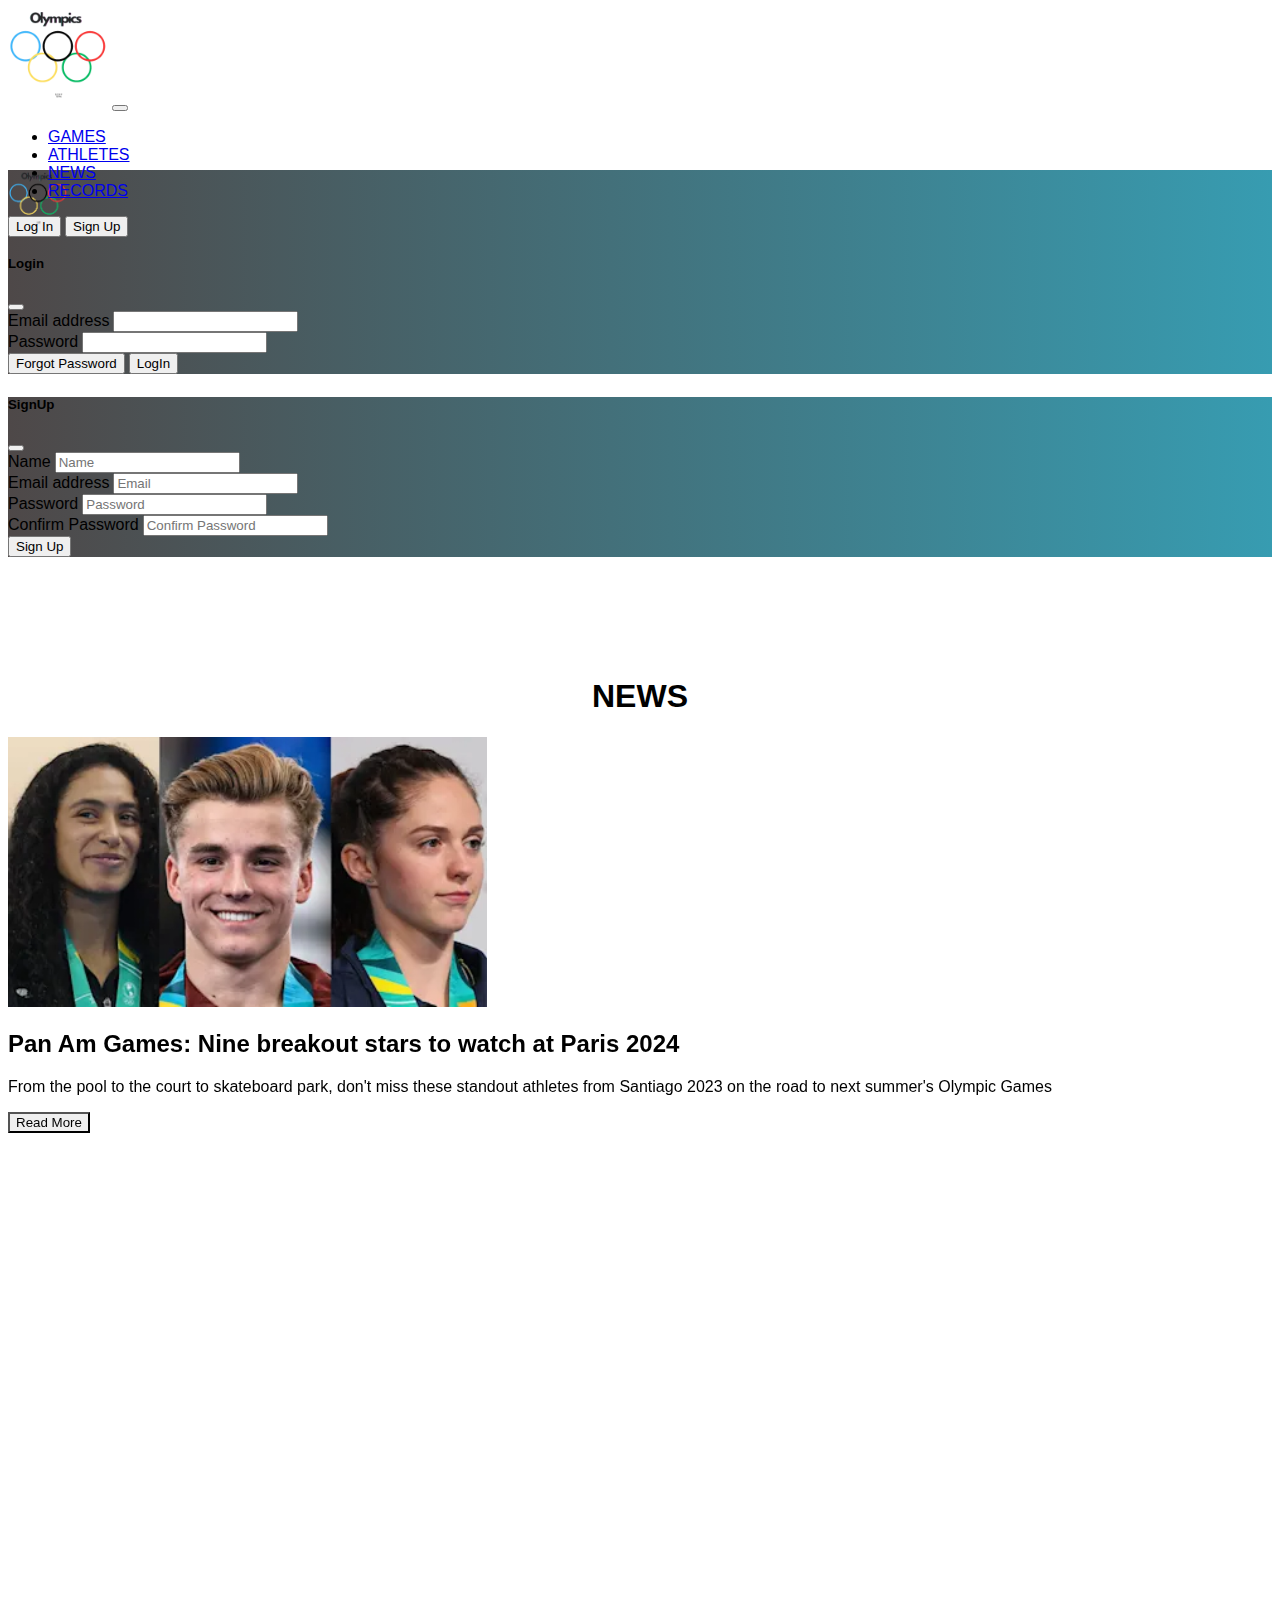
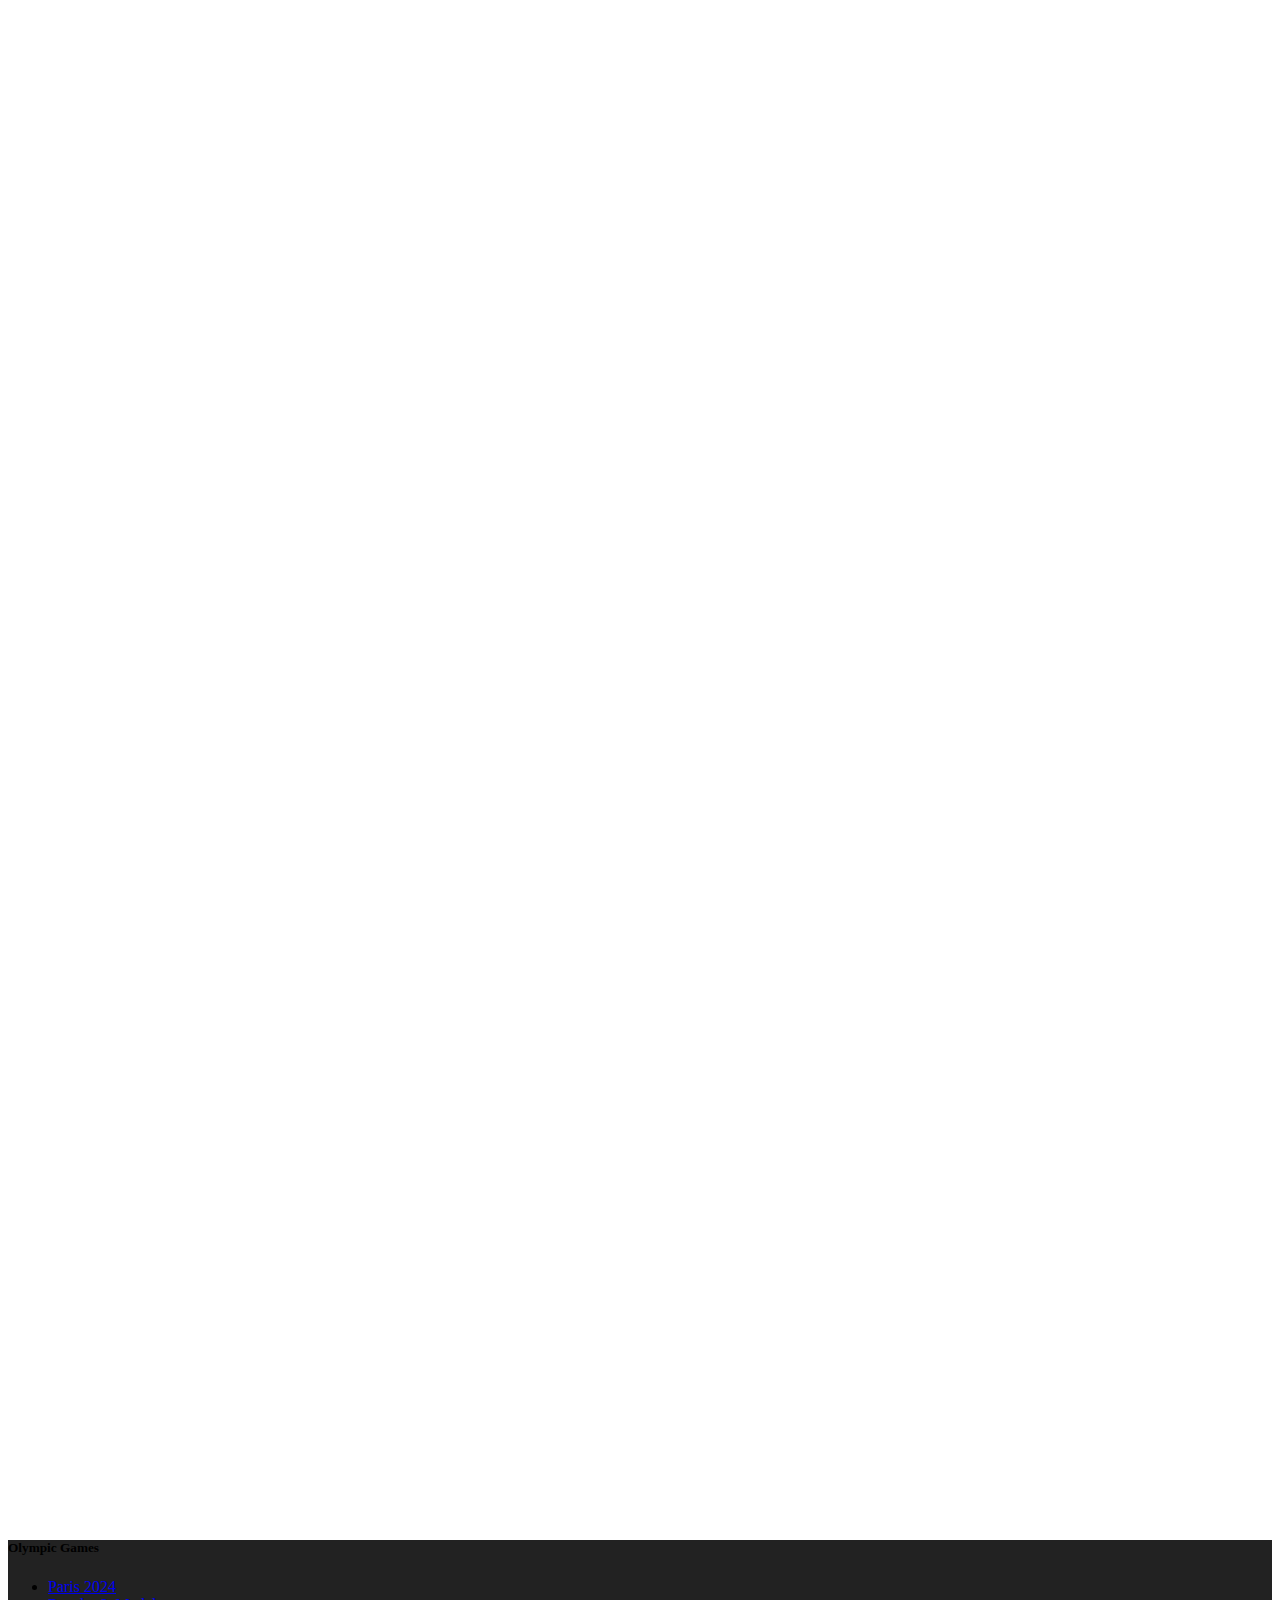
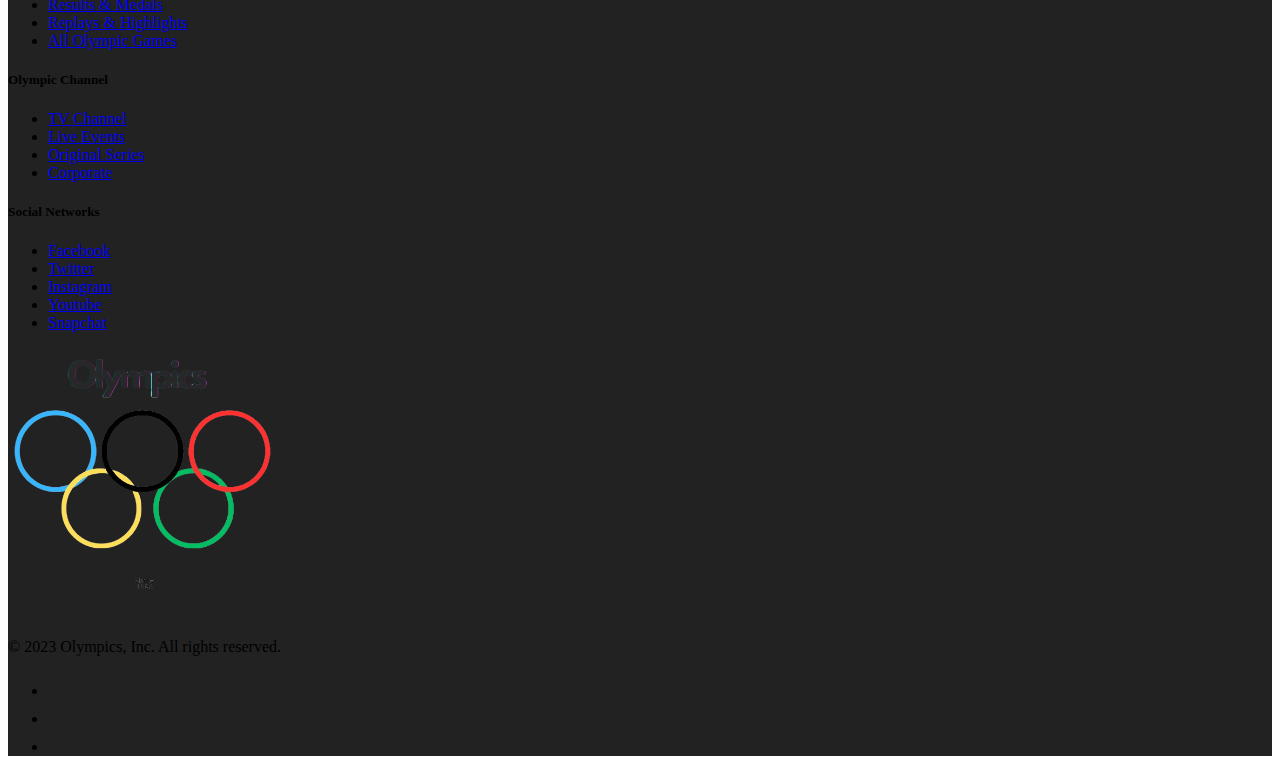
<file: news.html>
<!doctype html>
<html lang="en">

<head>
  <!-- Required meta tags -->
  <meta charset="utf-8">
  <meta name="viewport" content="width=device-width, initial-scale=1">
  <link rel="stylesheet" href="https://cdnjs.cloudflare.com/ajax/libs/font-awesome/6.4.2/css/all.min.css"
    integrity="sha512-z3gLpd7yknf1YoNbCzqRKc4qyor8gaKU1qmn+CShxbuBusANI9QpRohGBreCFkKxLhei6S9CQXFEbbKuqLg0DA=="
    crossorigin="anonymous" referrerpolicy="no-referrer" />
  <!-- Bootstrap CSS -->
  <link href="https://cdn.jsdelivr.net/npm/bootstrap@5.0.2/dist/css/bootstrap.min.css" rel="stylesheet"
    integrity="sha384-EVSTQN3/azprG1Anm3QDgpJLIm9Nao0Yz1ztcQTwFspd3yD65VohhpuuCOmLASjC" crossorigin="anonymous">
  <link rel="stylesheet" href="./main.css">
  <!-- Google fonts link -->
  <link rel="preconnect" href="https://fonts.googleapis.com">
  <link rel="preconnect" href="https://fonts.gstatic.com" crossorigin>
  <link href="https://fonts.googleapis.com/css2?family=Anton&display=swap" rel="stylesheet">
  <!-- aos css cdn -->
  <link href="https://unpkg.com/aos@2.3.1/dist/aos.css" rel="stylesheet">
  <title>News</title>


  <style>
    .heading {
      font-family: 'Anton', sans-serif;
      font-family: 'Lato', sans-serif;
    }

    .card {
      transition: all 0.5s ease 0s;
    }

    .card:hover {
      transform: scale(0.95);
    }

    body {
      overflow-x: hidden;
    }
  </style>

</head>

<body>


  <!-- Navbar start -->


  <nav class="navbar navbar-expand-lg navbar-light fixed-top" style="height: 18vh;">
    <div class="container-fluid">
      <a class="navbar-brand mt-2 ms-4" href="./index.html"><img style="height: 100px;"
          src="./Images/WhatsApp_Image_2023-10-19_at_20.56.01_63c60977-removebg-preview.png" alt=""></a>
      <button class="navbar-toggler" type="button" data-bs-toggle="collapse" data-bs-target="#navbarSupportedContent"
        aria-controls="navbarSupportedContent" aria-expanded="false" aria-label="Toggle navigation">
        <span class="text-light"><i class="fa-solid fa-bars"></i></span>
      </button>
      <div class="collapse navbar-collapse" id="navbarSupportedContent">
        <ul class="navbar-nav ms-auto mb-2 mb-lg-0">
          <li class="nav-item px-4">
            <a class="nav-link active fs-4 fw-bold text-dark heading hover-underline-animation" aria-current="page"
              href="./index.html">GAMES</a>
          </li>
          <li class="nav-item px-4">
            <a class="nav-link active fs-4 text-dark fw-bold heading hover-underline-animation"
              href="./athletes.html">ATHLETES</a>
          </li>
          <li class="nav-item px-4">
            <a class="nav-link active fs-4 text-dark fw-bold heading hover-underline-animation"
              href="./news.html">NEWS</a>
          </li>
          <li class="nav-item px-4">
            <a class="nav-link active fs-4 fw-bold text-dark heading hover-underline-animation"
              href="./records.html">RECORDS</a>
          </li>
        </ul>
        <button class="btn btn-outline-dark me-2 rounded-pill" data-bs-toggle="modal" data-bs-target="#exampleModal">Log
          In</button>
        <button class="btn btn-outline-dark me-4 rounded-pill" data-bs-toggle="modal"
          data-bs-target="#exampleModal1">Sign Up</button>
      </div>
    </div>
  </nav>


  <!-- login modal -->


  <div class="modal fade" id="exampleModal" tabindex="-1" aria-labelledby="exampleModalLabel" aria-hidden="true">
    <div class="modal-dialog">
      <div class="modal-content">
        <div class="modal-header">
          <img src="./Images/WhatsApp_Image_2023-10-19_at_20.56.01_63c60977-removebg-preview.png" alt=""
            style="width: 60px;">
          <h5 class="modal-title heading text-light" id="exampleModalLabel">Login</h5>
          <button type="button" class="btn-close" data-bs-dismiss="modal" aria-label="Close"></button>
        </div>
        <div class="modal-body text-light">
          <form>
            <div class="mb-3">
              <label for="exampleInputEmail1" class="form-label heading"><i class="fas fa-user"></i>Email
                address</label>
              <input type="email" class="form-control" id="exampleInputEmail1" aria-describedby="emailHelp" required>
            </div>
            <div class="mb-3">
              <label for="exampleInputPassword1" class="form-label heading"><i class="fas fa-key"></i>Password</label>
              <input type="password" class="form-control" id="exampleInputPassword1" required>
            </div>
            <div class="modal-footer">
              <button type="button" class="btn btn-secondary heading rounded-pill" data-bs-dismiss="modal">Forgot
                Password</button>
              <button type="submit" class="btn btn-primary heading rounded-pill">LogIn</button>
            </div>
          </form>
        </div>

      </div>
    </div>
  </div>

  <!-- Signup modal -->


  <div class="modal fade" id="exampleModal1" tabindex="-1" aria-labelledby="exampleModalLabel2" aria-hidden="true">
    <div class="modal-dialog">
      <div class="modal-content text-light">
        <div class="modal-header">
          <h5 class="modal-title heading" id="exampleModalLabel">SignUp</h5>
          <button type="button" class="btn-close" data-bs-dismiss="modal" aria-label="Close"></button>
        </div>
        <div class="modal-body">
          <form>
            <div class="mb-3">
              <label for="exampleInputPassword1" class="form-label heading">Name</label>
              <input type="text" class="form-control" id="exampleInputPassword1" required placeholder="Name">
            </div>
            <div class="mb-3">
              <label for="exampleInputEmail1" class="form-label heading">Email address</label>
              <input type="email" class="form-control" id="exampleInputEmail1" aria-describedby="emailHelp" required
                placeholder="Email">
            </div>
            <div class="mb-3">
              <label for="exampleInputPassword1" class="form-label heading">Password</label>
              <input type="password" class="form-control" id="exampleInputPassword1" required placeholder="Password">
            </div>
            <div class="mb-3">
              <label for="exampleInputPassword1" class="form-label heading">Confirm Password</label>
              <input type="password" class="form-control" id="exampleInputPassword1" required
                placeholder="Confirm Password">
            </div>
            <div class="modal-footer">
              <button type="submit" class="btn btn-primary heading rounded-pill">Sign Up</button>
            </div>
          </form>
        </div>
      </div>
    </div>
  </div>


  <!-- news page start -->


  <h1 class="athletes heading"><strong>NEWS</strong></h1>

  <div class="container mt-5 heading">
    <div class="card border-0" data-aos="fade-right">
      <div class="row">
        <div class="col-md-5">
          <img src="./news images/5.webp" alt="" class="img-fluid" style="height: 270px;">
        </div>
        <div class="col-md-7">
          <h2 class="card-title mt-3">Pan Am Games: Nine breakout stars to watch at Paris 2024</h2>
          <p class="fs-4">From the pool to the court to skateboard park, don't miss these standout athletes from
            Santiago 2023 on the road to next summer's Olympic Games</p>
          <button class="btn btn-outline-dark" style="border-radius: 0;">Read More</button>
        </div>
      </div>
    </div>
    <div class="card mt-4 border-0" data-aos="fade-left">
      <div class="row">
        <div class="col-md-7">
          <h2 class="card-title mt-3 ms-4">Korea Masters 2023 badminton: India's challenge ends in first round with
            Tanya Hemanth's loss</h2>
          <p class="ms-4 fs-4">The Indian badminton player lost to South Korea's Ga Ram Kim in straight games.</p>
          <button class="btn btn-outline-dark ms-4" style="border-radius: 0;">Read More</button>
        </div>
        <div class="col-md-5">
          <img src="./news images/shuttle.webp" class="img-fluid" style="height: 270px;">
        </div>
      </div>
    </div>
    <div class="card mt-4 border-0" data-aos="fade-right">
      <div class="row">
        <div class="col-md-5">
          <img src="./news images/football.webp" alt="" class="img-fluid" style="height: 270px;">
        </div>
        <div class="col-md-7">
          <h2 class="card-title mt-3">AFC Cup 2023-24: Mohun Bagan lose 1-2 to Bashundhara Kings</h2>
          <p class="fs-4">The Indian football club took the lead through Liston Colaco in the Group D match in Dhaka but
            squandered the advantage. Mohun Bagan will play Odisha FC next.</p>
          <button class="btn btn-outline-dark" style="border-radius: 0;">Read More</button>
        </div>
      </div>
    </div>
    <div class="card mt-4 border-0" data-aos="fade-left">
      <div class="row">
        <div class="col-md-7">
          <h2 class="card-title mt-3 ms-4">Who are the ones to beat in women's tennis in 2024? Swiatek</h2>
          <p class="ms-4 fs-4">With the completion of WTA Finals in Cancun, the WTA season has wrapped, but play in 2024
            is less than 2 months away, so we look at the aiming to carry.</p>
          <button class="btn btn-outline-dark ms-4" style="border-radius: 0;">Read More</button>
        </div>
        <div class="col-md-5">
          <img src="./news images/winner.webp" class="img-fluid" style="height: 270px;">
        </div>
      </div>
    </div>
    <div class="card mt-4 border-0" data-aos="fade-right">
      <div class="row">
        <div class="col-md-5">
          <img src="./news images/jordan.webp" alt="" class="img-fluid" style="height: 270px;">
        </div>
        <div class="col-md-7">
          <h2 class="card-title mt-3">Exclusive - Jordan Burroughs on embracing defeats</h2>
          <p class="fs-4">Missing out on the 2023 Wrestling World Championships was a painful setback for the Olympic
            and six-time world champion, but rather than dwell on it.</p>
          <button class="btn btn-outline-dark" style="border-radius: 0;">Read More</button>
        </div>
      </div>
    </div>
    <div class="card mt-4 border-0" data-aos="fade-left">
      <div class="row">
        <div class="col-md-7">
          <h2 class="card-title mt-3 ms-4">Bryony Page reflects on lessons learned from first Trampoline Championships
          </h2>
          <p class="ms-4 fs-4">The history-making trampolinist is eyeing success at her home World Championships not
            only to increase her medal tally but also qualify a berth for GB at Paris 2024.</p>
          <button class="btn btn-outline-dark ms-4" style="border-radius: 0;">Read More</button>
        </div>
        <div class="col-md-5">
          <img src="./news images/yssjq7cfjbhct9qlnbi9.webp" class="img-fluid" style="height: 270px;">
        </div>
      </div>
    </div>
  </div>



  <!-- Footer -->

  <div class="mt-5" style="background-color: #222222;">
    <footer class=" container py-5">
      <div class="row d-flex justify-content-center">
        <div class="col-2 text-light ms-0 me-auto">
          <h5>Olympic Games</h5>
          <ul class="nav flex-column text-center text-sm-center text-md-start text-lg-start">
            <li class="nav-item mb-2"><a href="#" class="nav-link p-0 text-light">Paris 2024</a></li>
            <li class="nav-item mb-2"><a href="#" class="nav-link p-0 text-light">Results & Medals</a></li>
            <li class="nav-item mb-2"><a href="#" class="nav-link p-0 text-light">Replays & Highlights</a></li>
            <li class="nav-item mb-2"><a href="#" class="nav-link p-0 text-light">All Olympic Games</a></li>
          </ul>
        </div>

        <div class="col-2 text-light d-none d-sm-none d-md-block d-lg-block ms-0 me-auto">
          <h5>Olympic Channel</h5>
          <ul class="nav flex-column">
            <li class="nav-item mb-2"><a href="#" class="nav-link p-0 text-light">TV Channel</a></li>
            <li class="nav-item mb-2"><a href="#" class="nav-link p-0 text-light">Live Events</a></li>
            <li class="nav-item mb-2"><a href="#" class="nav-link p-0 text-light">Original Series</a></li>
            <li class="nav-item mb-2"><a href="#" class="nav-link p-0 text-light">Corporate</a></li>
          </ul>
        </div>

        <div class="col-2 text-light d-none d-sm-none d-md-block d-lg-block">
          <h5>Social Networks</h5>
          <ul class="nav flex-column">
            <li class="nav-item mb-2"><a href="#" class="nav-link p-0 text-light">Facebook</a></li>
            <li class="nav-item mb-2"><a href="#" class="nav-link p-0 text-light">Twitter</a></li>
            <li class="nav-item mb-2"><a href="#" class="nav-link p-0 text-light">Instagram</a></li>
            <li class="nav-item mb-2"><a href="#" class="nav-link p-0 text-light">Youtube</a></li>
            <li class="nav-item mb-2"><a href="#" class="nav-link p-0 text-light">Snapchat</a></li>
          </ul>
        </div>
        <div class="col-4 d-none d-sm-none d-md-block d-lg-block">
          <img src="./Images/WhatsApp_Image_2023-10-19_at_20.56.01_63c60977-removebg-preview.png" alt=""
            style="height: 270px;">
        </div>
      </div>

      <div class="d-flex justify-content-between py-4 my-4 border-top text-light">
        <p>© 2023 Olympics, Inc. All rights reserved.</p>
        <ul class="list-unstyled d-flex">
          <li class="ms-3"><a class="link-dark" href="#"><svg class="bi" width="24" height="24">
                <use xlink:href="#twitter"></use>
              </svg></a></li>
          <li class="ms-3"><a class="link-dark" href="#"><svg class="bi" width="24" height="24">
                <use xlink:href="#instagram"></use>
              </svg></a></li>
          <li class="ms-3"><a class="link-dark" href="#"><svg class="bi" width="24" height="24">
                <use xlink:href="#facebook"></use>
              </svg></a></li>
        </ul>
      </div>
    </footer>
  </div>

  <!-- Option 1: Bootstrap Bundle with Popper -->
  <script src="https://cdn.jsdelivr.net/npm/bootstrap@5.0.2/dist/js/bootstrap.bundle.min.js"
    integrity="sha384-MrcW6ZMFYlzcLA8Nl+NtUVF0sA7MsXsP1UyJoMp4YLEuNSfAP+JcXn/tWtIaxVXM"
    crossorigin="anonymous"></script>
  <!-- aos js cdn -->
  <script src="https://unpkg.com/aos@2.3.1/dist/aos.js"></script>
  <script>
    AOS.init({
      duration: 1000,
      offset: 120,
    });
  </script>
</body>

</html>
</file>
<file: main.css>
.athletes {
    display: flex;
    justify-content: center;
    padding-top: 100px;
}
.modal-content{
    background: linear-gradient(90deg, rgb(78, 72, 72) 0%, rgb(55, 156, 177) 100%)
}
.hover-underline-animation {
    display: inline-block;
    position: relative;
  }
  
  .hover-underline-animation:after {
    content: "";
    position: absolute;
    width: 100%;
    bottom: 0;
    left: 0;
    transform: scaleX(0);
    height: 4px;
    background-color: #8b0000;
    transform-origin: bottom;
    transition: transform 0.3s ease-out;
  }
  
  .hover-underline-animation:hover:after {
    transform: scaleX(1);
    transform-origin: bottom;
  }
  .text span{
    position: relative;
    display: inline-block;
}
</file>
